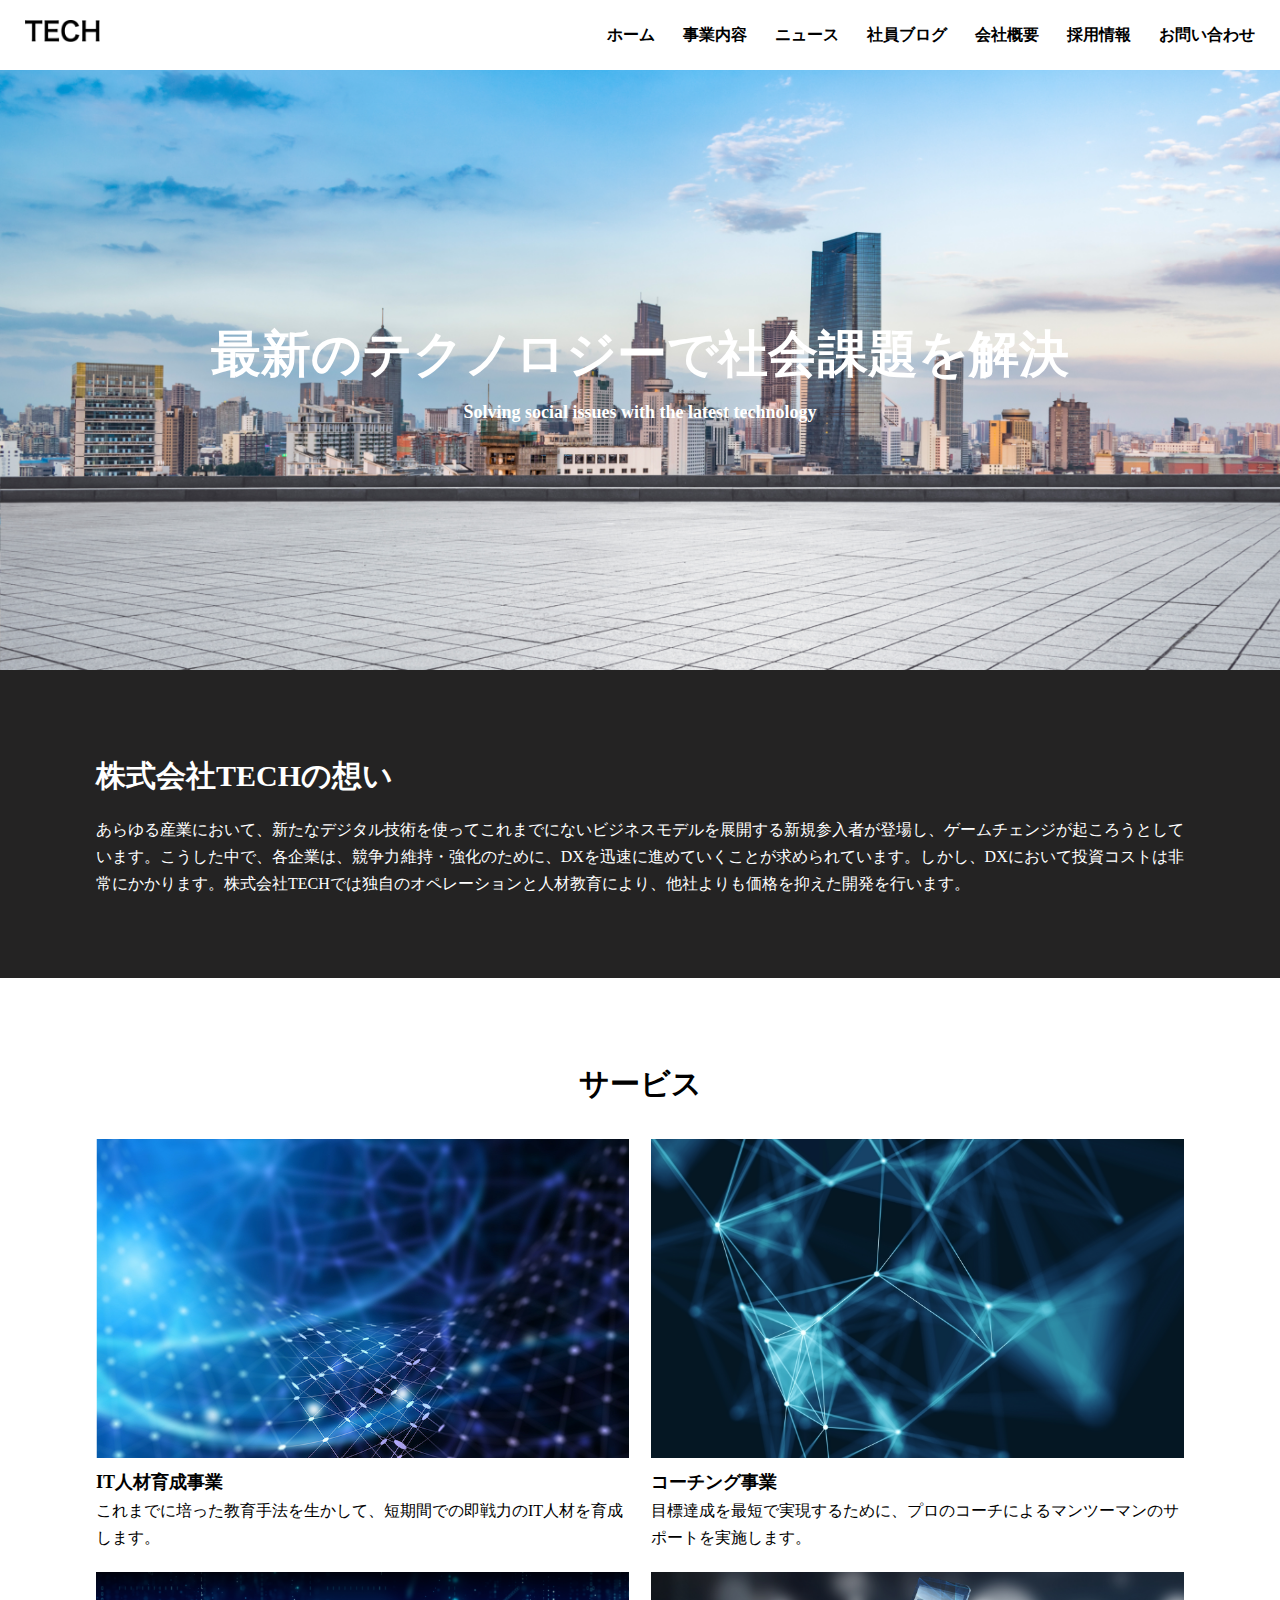
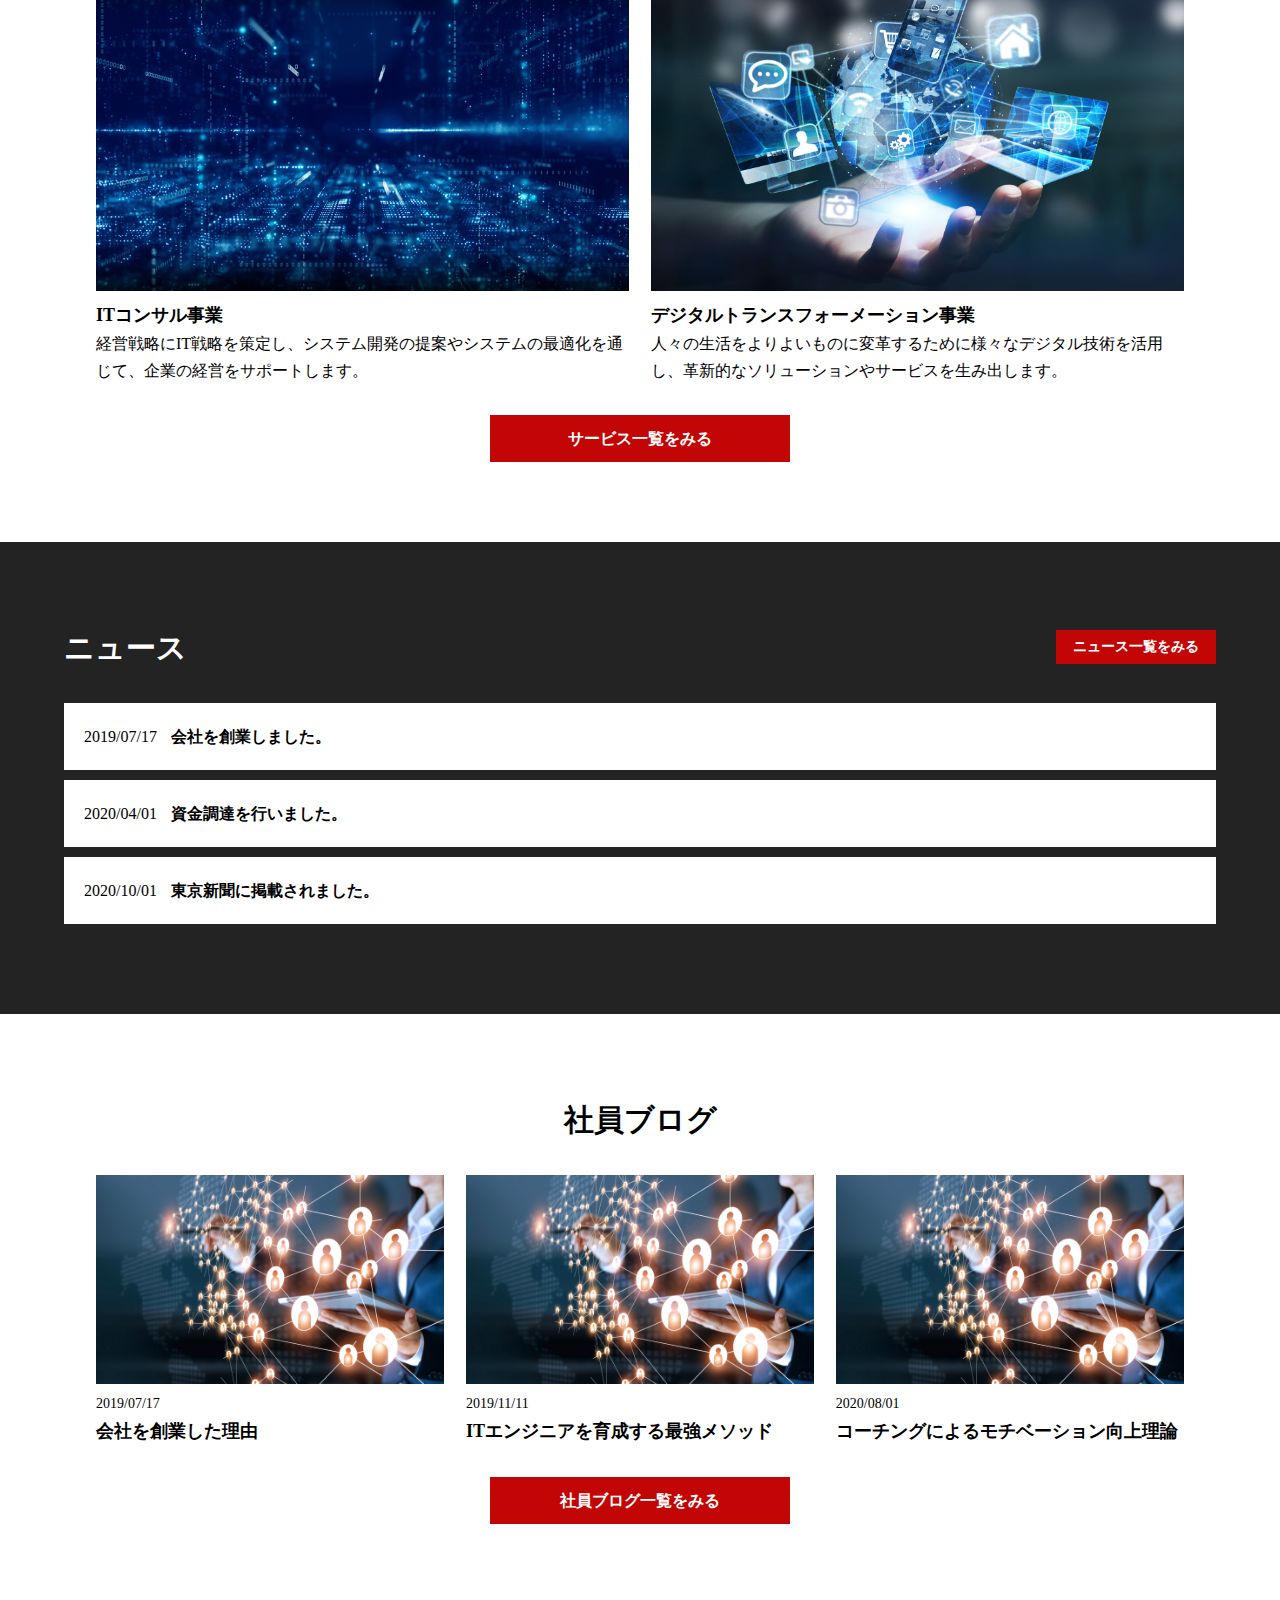
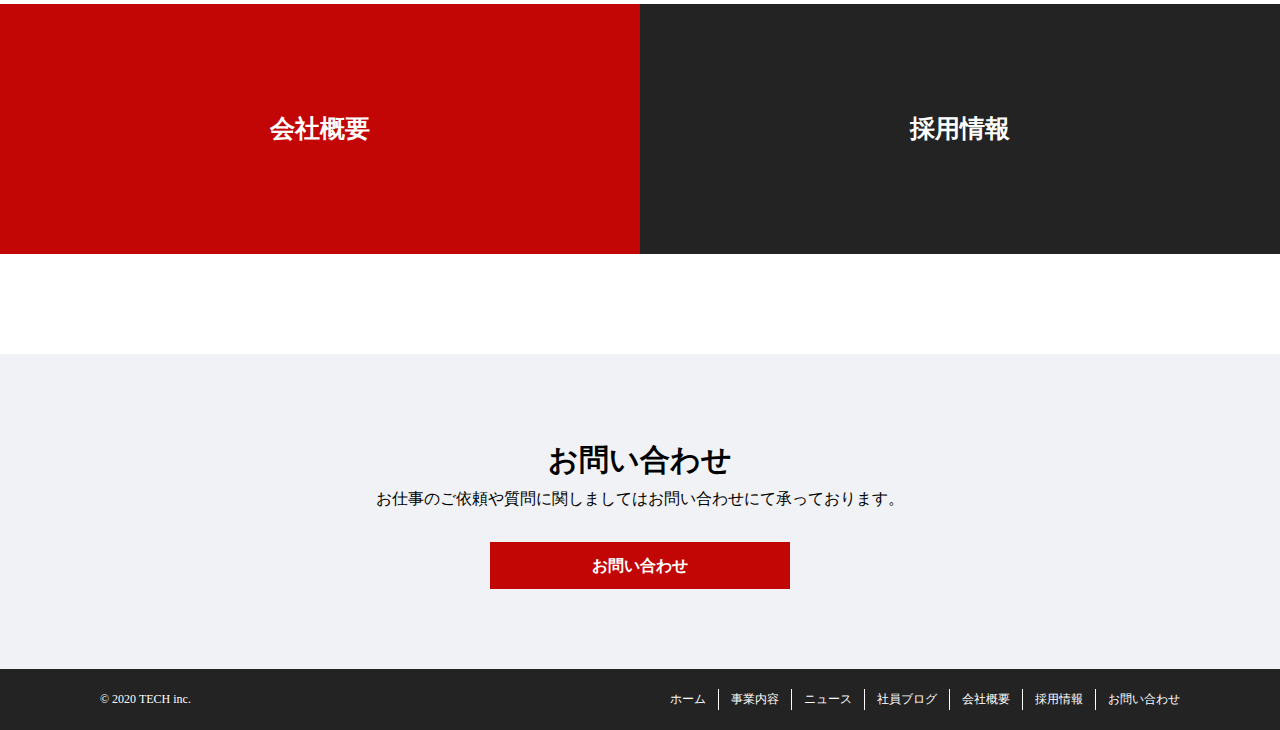
<file: 20211220hayashi/index.html>
<!DOCTYPE html>
<html lang="ja">
<head>
  <meta charset="UTF-8">
  <meta http-equiv="X-UA-Compatible" content="IE=edge">
  <meta name="viewport" content="width=device-width, initial-scale=1.0">
  <link rel="stylesheet" href="css/reset.css">
  <link rel="stylesheet" href="css/style.css">
  <title>株式会社TECH</title>
</head>
<body>
  <header class="header flex__item">
    <div class="header__logo">
      <a href="index.html"><img src="img/logo.png" alt="ロゴ"></a>
    </div>
    <nav class="header__nav">
      <ul class="header__nav-list flex__item">
        <li>
          <a href="index.html" class="header__nav-list-link">ホーム</a>
        </li>
        <li>
          <a href="service.html" class="header__nav-list-link">事業内容</a>
        </li>
        <li>
          <a href="news.html" class="header__nav-list-link">ニュース</a>
        </li>
        <li>
          <a href="blog.html" class="header__nav-list-link">社員ブログ</a>
        </li>
        <li>
          <a href="company.html" class="header__nav-list-link">会社概要</a>
        </li>
        <li>
          <a href="recruit.html" class="header__nav-list-link">採用情報</a>
        </li>
        <li>
          <a href="contact.html" class="header__nav-list-link">お問い合わせ</a>
        </li>
      </ul>
    </nav>
    <div class="responsive-menu">
      <div class="responsive-menu__nav" id="nav">
        <ul class="responsive-menu__nav-list">
          <li>
            <a href="index.html">ホーム</a>
          </li>
          <li>
            <a href="service.html">事業内容</a>
          </li>
          <li>
            <a href="news.html">ニュース</a>
          </li>
          <li>
            <a href="blog.html">社員ブログ</a>
          </li>
          <li>
            <a href="company.html">会社概要</a>
          </li>
          <li>
            <a href="recruit.html">採用情報</a>
          </li>
          <li>
            <a href="contact.html">お問い合わせ</a>
          </li>
        </ul>
      </div>
      <div class="menu" id="menu">
        <span class="menu__line--top"></span>
        <span class="menu__line--middle"></span>
        <span class="menu__line--bottom"></span>
      </div>
    </div>
  </header>
  <main>
    <div class="firstview">
      <div class="firstview__eyecatch flex__item">
        <h1 class="firstview__eyecatch-ttl">最新のテクノロジーで社会課題を解決</h1>
        <p class="firstview__eyecatch-subttl">Solving social issues with the latest technology</p>
      </div>
      <div class="firstview__wrap">
        <div class="firstview__content">
          <h2 class="common__ttl">株式会社TECHの想い</h2>
          <p class="firstview__content-txt">あらゆる産業において、新たなデジタル技術を使ってこれまでにないビジネスモデルを展開する新規参入者が登場し、ゲームチェンジが起ころうとしています。こうした中で、各企業は、競争力維持・強化のために、DXを迅速に進めていくことが求められています。しかし、DXにおいて投資コストは非常にかかります。株式会社TECHでは独自のオペレーションと人材教育により、他社よりも価格を抑えた開発を行います。</p>
        </div>
      </div>
    </div>
    <div class="service">
      <h2 class="common__ttl--center">サービス</h2>
      <div class="service__wrapper flex__item">
        <div class="service__content">
          <img src="img/service1.png" alt="">
          <h3 class="service__content-ttl">IT人材育成事業</h3>
          <p class="service__content-txt">これまでに培った教育手法を生かして、短期間での即戦力のIT人材を育成します。</p>
        </div>
        <div class="service__content">
          <img src="img/service2.png" alt="">
          <h3 class="service__content-ttl">コーチング事業</h3>
          <p class="service__content-txt">目標達成を最短で実現するために、プロのコーチによるマンツーマンのサポートを実施します。</p>
        </div>
        <div class="service__content">
          <img src="img/service3.png" alt="">
          <h3 class="service__content-ttl">ITコンサル事業</h3>
          <p class="service__content-txt">経営戦略にIT戦略を策定し、システム開発の提案やシステムの最適化を通じて、企業の経営をサポートします。</p>
        </div>
        <div class="service__content">
          <img src="img/service4.png" alt="">
          <h3 class="service__content-ttl">デジタルトランスフォーメーション事業</h3>
          <p class="service__content-txt">人々の生活をよりよいものに変革するために様々なデジタル技術を活用し、革新的なソリューションやサービスを生み出します。</p>
        </div>
      </div>
      <a href="service.html" class="link-btn">サービス一覧をみる</a>
    </div>
    <div class="news">
      <div class="container">
        <div class="news__ttl-link flex__item">
          <h2 class="common__ttl common__ttl--news">ニュース</h2>
          <a href="news.html" class="link-btn--news">ニュース一覧をみる</a>
        </div>
        <ul class="news__list">
          <li>
            <a class="news__list-link" href="#">
              <span class="news__list-date">2019/07/17</span>
              <span class="news__list-detail">会社を創業しました。</span>
            </a>
          </li>
          <li>
            <a class="news__list-link" href="#">
              <span class="news__list-date">2020/04/01</span>
              <span class="news__list-detail">資金調達を行いました。</span>
            </a>
          </li>
          <li>
            <a class="news__list-link" href="#">
              <span class="news__list-date">2020/10/01</span>
              <span class="news__list-detail">東京新聞に掲載されました。</span>
            </a>
          </li>
        </ul>
      </div>
    </div>
    <div class="blog">
        <h2 class="common__ttl--center">社員ブログ</h2>
        <div class="blog-wrap flex__item">
          <div class="blog-wrap__item">
            <a href=""><img src="img/blog.png" alt="ブログ" class="blog-wrap__item-eyecatch"></a>
            <div class="blog-wrap__item-content">
              <p class="blog-wrap__item-date">2019/07/17</p>
              <a href="#"><h3 class="blog-wrap__item-content-ttl">会社を創業した理由</h3></a>
            </div>
          </div>
          <div class="blog-wrap__item">
            <a href=""><img src="img/blog.png" alt="ブログ" class="blog-wrap__item-eyecatch"></a>
            <div class="blog-wrap__item-content">
              <p class="blog-wrap__item-date">2019/11/11</p>
              <a href="#">
                <h3 class="blog-wrap__item-content-ttl">ITエンジニアを育成する最強メソッド</h3>
              </a>
            </div>
          </div>
          <div class="blog-wrap__item">
            <a href=""><img src="img/blog.png" alt="ブログ" class="blog-wrap__item-eyecatch"></a>
            <div class="blog-wrap__item-content">
              <p class="blog-wrap__item-date">2020/08/01</p>
              <a href="#">
                <h3 class="blog-wrap__item-content-ttl">コーチングによるモチベーション向上理論</h3>
              </a>
            </div>
          </div>
        </div>
        <a href="blog.html" class="link-btn">社員ブログ一覧をみる</a>
    </div>
    <div class="company-recruit flex__item">
      <a class="company-recruit__item company__item-ttl" href="company.html">
        会社概要</a>
      <a class="company-recruit__item  recruit__item-ttl" href="recruit.html">採用情報</a>
    </div>
    <div class="contact">
      <h2 class="common__ttl--center">お問い合わせ</h2>
      <p class="contact__txt">お仕事のご依頼や質問に関しましてはお問い合わせにて承っております。</p>
      <a href="contact.html" class="link-btn">お問い合わせ</a>
    </div>
  </main>
  <footer class="footer flex__item">
    <small class="footer__company">&copy; 2020 TECH inc.</small>
    <ul class="footer__list flex__item">
      <li>
        <a href="index.html" class="footer__list-link">ホーム</a>
      </li>
      <li>
        <a href="service.html" class="footer__list-link">事業内容</a>
      </li>
      <li>
        <a href="news.html" class="footer__list-link">ニュース</a>
      </li>
      <li>
        <a href="blog.html" class="footer__list-link">社員ブログ</a>
      </li>
      <li>
        <a href="company.html" class="footer__list-link">会社概要</a>
      </li>
      <li>
        <a href="recruit.html" class="footer__list-link">採用情報</a>
      </li>
      <li>
        <a href="contact.html" class="footer__list-link">お問い合わせ</a>
      </li>
    </ul>
  </footer>

  <script src="js/main.js"></script>
</body>
</html>
</file>
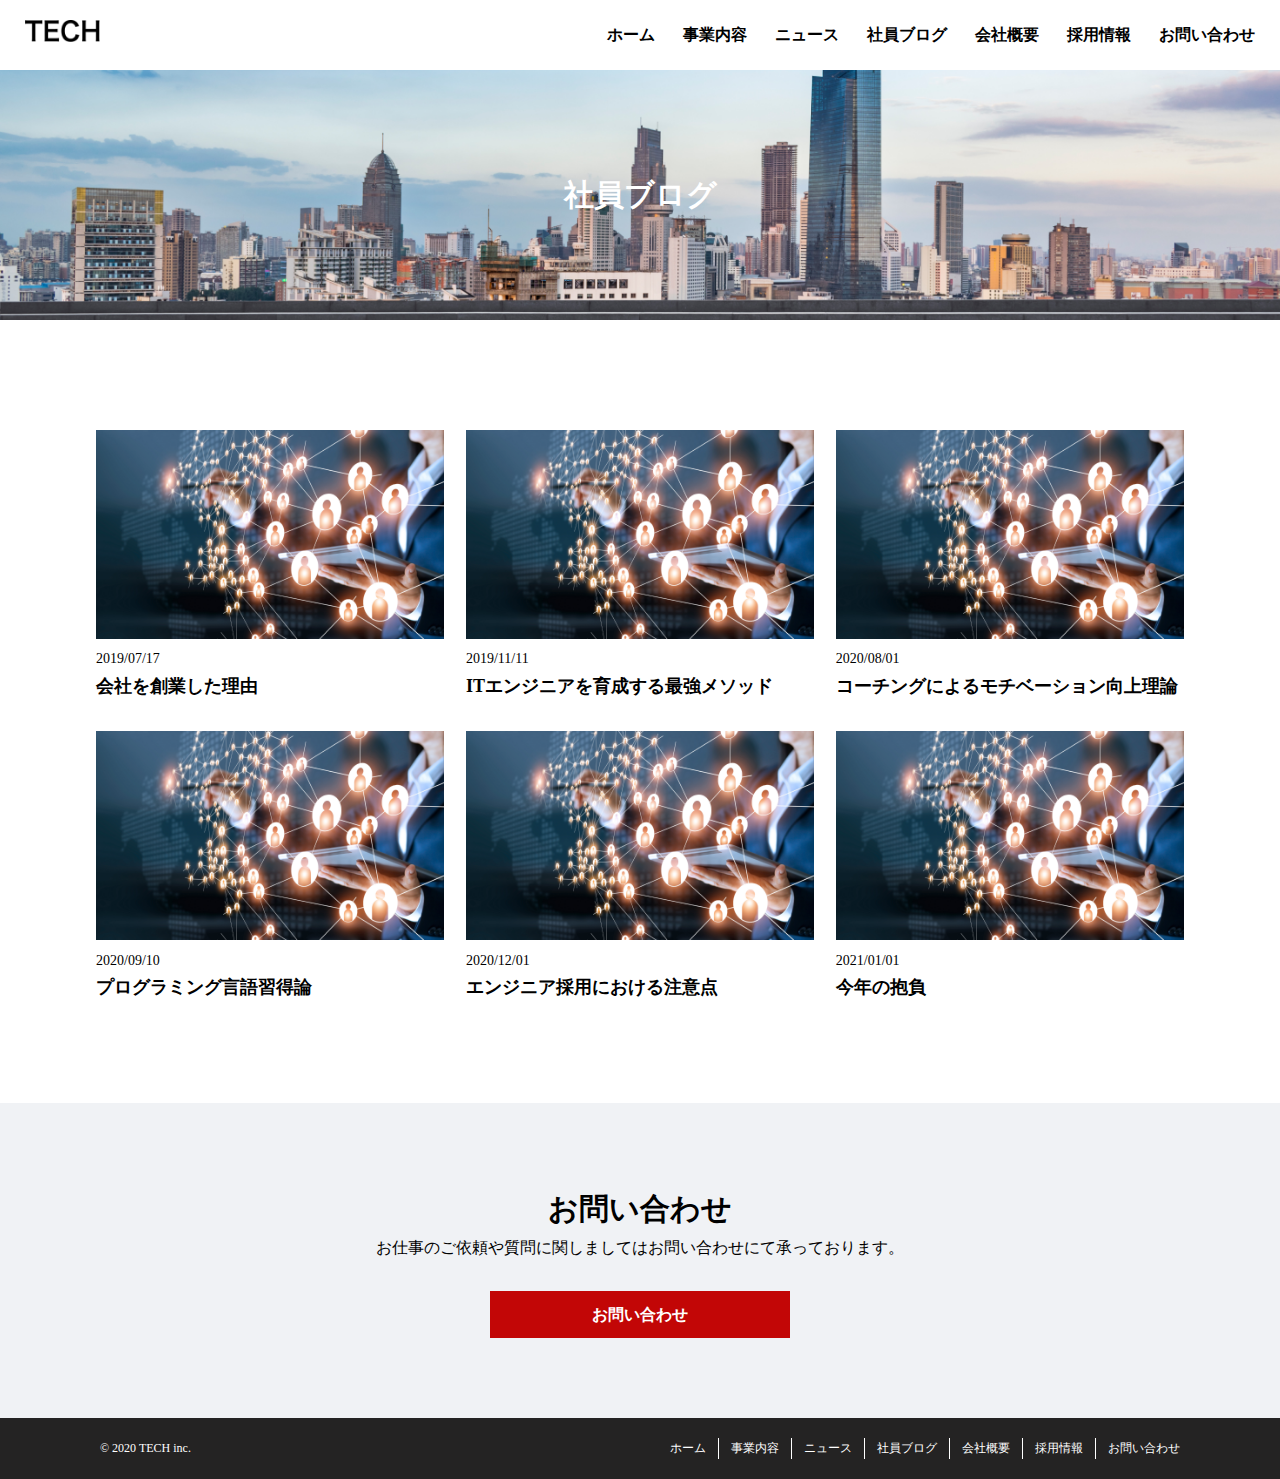
<file: 20211220hayashi/blog.html>
<!DOCTYPE html>
<html lang="ja">

<head>
  <meta charset="UTF-8">
  <meta http-equiv="X-UA-Compatible" content="IE=edge">
  <meta name="viewport" content="width=device-width, initial-scale=1.0">
  <link rel="stylesheet" href="css/reset.css">
  <link rel="stylesheet" href="css/blog.css">
  <title>株式会社TECH</title>
</head>

<body>
  <header class="header flex__item">
    <div class="header__logo">
      <a href="index.html"><img src="img/logo.png" alt="ロゴ"></a>
    </div>
    <nav class="header__nav">
      <ul class="header__nav-list flex__item">
        <li>
          <a href="index.html" class="header__nav-list-link">ホーム</a>
        </li>
        <li>
          <a href="service.html" class="header__nav-list-link">事業内容</a>
        </li>
        <li>
          <a href="news.html" class="header__nav-list-link">ニュース</a>
        </li>
        <li>
          <a href="blog.html" class="header__nav-list-link">社員ブログ</a>
        </li>
        <li>
          <a href="company.html" class="header__nav-list-link">会社概要</a>
        </li>
        <li>
          <a href="recruit.html" class="header__nav-list-link">採用情報</a>
        </li>
        <li>
          <a href="contact.html" class="header__nav-list-link">お問い合わせ</a>
        </li>
      </ul>
    </nav>
    <div class="responsive-menu">
      <div class="responsive-menu__nav" id="nav">
        <ul class="responsive-menu__nav-list">
          <li>
            <a href="index.html">ホーム</a>
          </li>
          <li>
            <a href="service.html">事業内容</a>
          </li>
          <li>
            <a href="news.html">ニュース</a>
          </li>
          <li>
            <a href="blog.html">社員ブログ</a>
          </li>
          <li>
            <a href="company.html">会社概要</a>
          </li>
          <li>
            <a href="recruit.html">採用情報</a>
          </li>
          <li>
            <a href="contact.html">お問い合わせ</a>
          </li>
        </ul>
      </div>
      <div class="menu" id="menu">
        <span class="menu__line--top"></span>
        <span class="menu__line--middle"></span>
        <span class="menu__line--bottom"></span>
      </div>
    </div>
  </header>
  <main>
    <div class="page-ttl">
      <h2>社員ブログ</h2>
    </div>
    <div class="blog-wrap flex__item">
      <div class="blog-wrap__item">
        <a href=""><img src="img/blog.png" alt="ブログ" class="blog-wrap__item-eyecatch"></a>
        <div class="blog-wrap__item-content">
          <p class="blog-wrap__item-date">2019/07/17</p>
          <a href="#">
            <h3 class="blog-wrap__item-content-ttl">会社を創業した理由</h3>
          </a>
        </div>
      </div>
      <div class="blog-wrap__item">
        <a href=""><img src="img/blog.png" alt="ブログ" class="blog-wrap__item-eyecatch"></a>
        <div class="blog-wrap__item-content">
          <p class="blog-wrap__item-date">2019/11/11</p>
          <a href="#">
            <h3 class="blog-wrap__item-content-ttl">ITエンジニアを育成する最強メソッド</h3>
          </a>
        </div>
      </div>
      <div class="blog-wrap__item">
        <a href=""><img src="img/blog.png" alt="ブログ" class="blog-wrap__item-eyecatch"></a>
        <div class="blog-wrap__item-content">
          <p class="blog-wrap__item-date">2020/08/01</p>
          <a href="#">
            <h3 class="blog-wrap__item-content-ttl">コーチングによるモチベーション向上理論</h3>
          </a>
        </div>
      </div>
      <div class="blog-wrap__item">
        <a href=""><img src="img/blog.png" alt="ブログ" class="blog-wrap__item-eyecatch"></a>
        <div class="blog-wrap__item-content">
          <p class="blog-wrap__item-date">2020/09/10</p>
          <a href="#">
            <h3 class="blog-wrap__item-content-ttl">プログラミング言語習得論</h3>
          </a>
        </div>
      </div>
      <div class="blog-wrap__item">
        <a href=""><img src="img/blog.png" alt="ブログ" class="blog-wrap__item-eyecatch"></a>
        <div class="blog-wrap__item-content">
          <p class="blog-wrap__item-date">2020/12/01</p>
          <a href="#">
            <h3 class="blog-wrap__item-content-ttl">エンジニア採用における注意点</h3>
          </a>
        </div>
      </div>
      <div class="blog-wrap__item">
        <a href=""><img src="img/blog.png" alt="ブログ" class="blog-wrap__item-eyecatch"></a>
        <div class="blog-wrap__item-content">
          <p class="blog-wrap__item-date">2021/01/01</p>
          <a href="#">
            <h3 class="blog-wrap__item-content-ttl">今年の抱負</h3>
          </a>
        </div>
      </div>
    </div>
    
    <div class="contact">
      <h2 class="common__ttl--center">お問い合わせ</h2>
      <p class="contact__txt">お仕事のご依頼や質問に関しましてはお問い合わせにて承っております。</p>
      <a href="contact.html" class="link-btn">お問い合わせ</a>
    </div>
  </main>

  <footer class="footer flex__item">
    <small class="footer__company">&copy; 2020 TECH inc.</small>
    <ul class="footer__list flex__item">
      <li>
        <a href="index.html" class="footer__list-link">ホーム</a>
      </li>
      <li>
        <a href="service.html" class="footer__list-link">事業内容</a>
      </li>
      <li>
        <a href="news.html" class="footer__list-link">ニュース</a>
      </li>
      <li>
        <a href="blog.html" class="footer__list-link">社員ブログ</a>
      </li>
      <li>
        <a href="company.html" class="footer__list-link">会社概要</a>
      </li>
      <li>
        <a href="recruit.html" class="footer__list-link">採用情報</a>
      </li>
      <li>
        <a href="contact.html" class="footer__list-link">お問い合わせ</a>
      </li>
    </ul>
  </footer>
  <script src="js/main.js"></script>
</body>

</html>
</file>
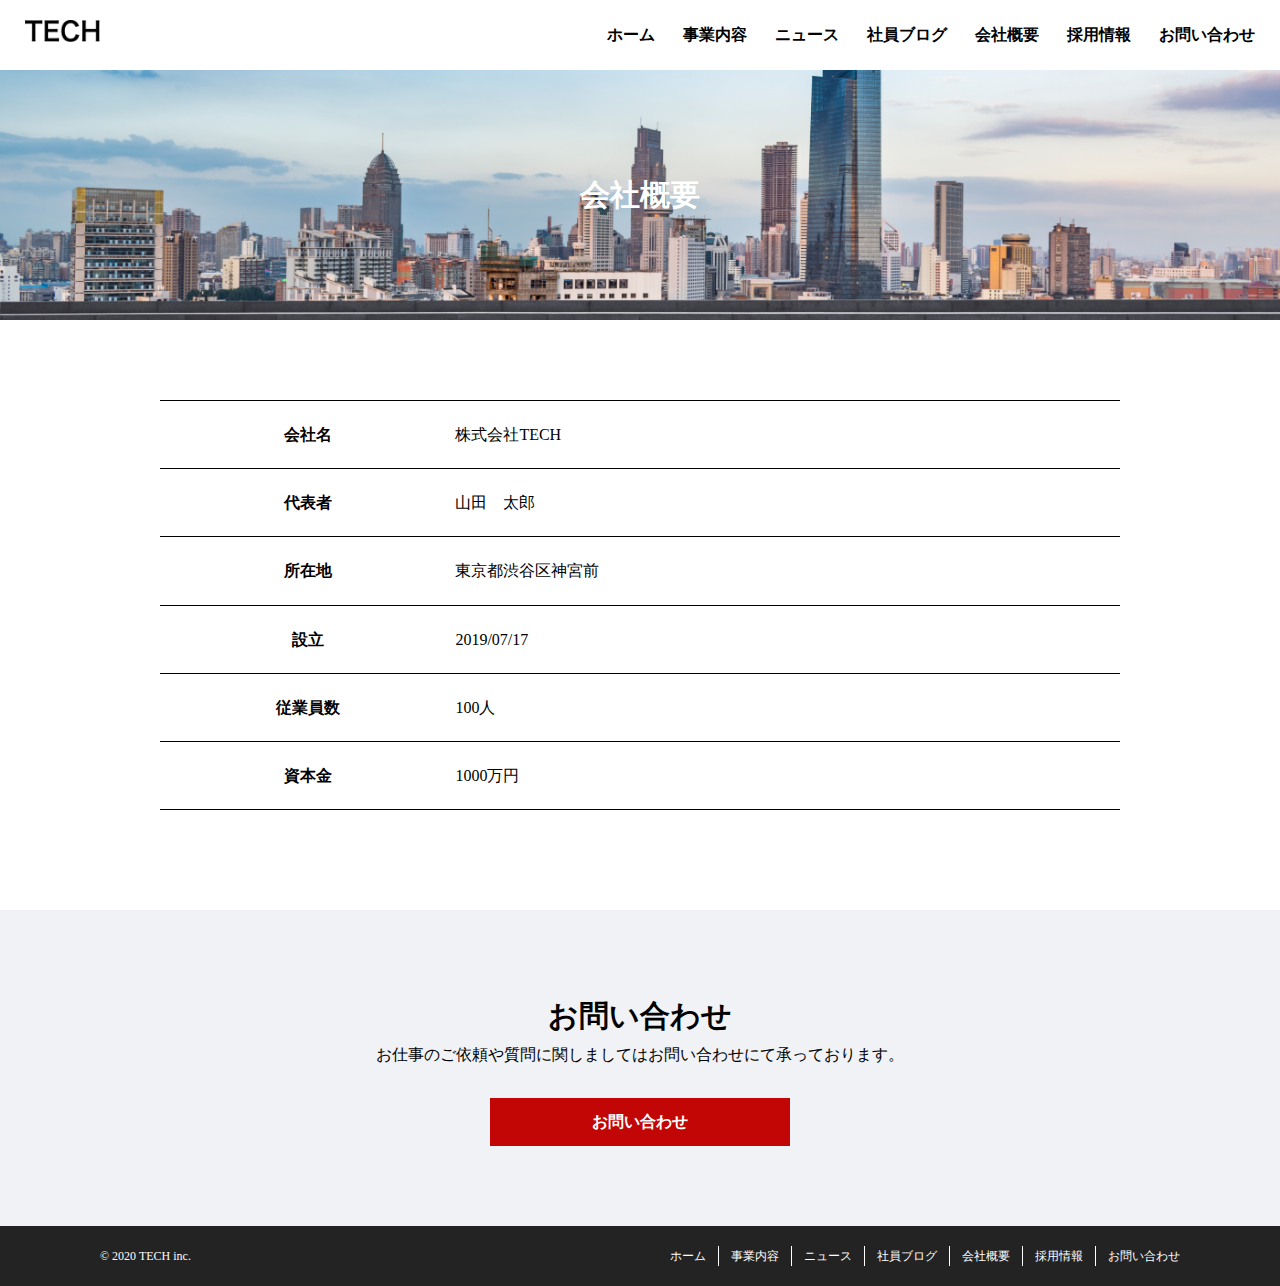
<file: 20211220hayashi/company.html>
<!DOCTYPE html>
<html lang="ja">

<head>
  <meta charset="UTF-8">
  <meta http-equiv="X-UA-Compatible" content="IE=edge">
  <meta name="viewport" content="width=device-width, initial-scale=1.0">
  <link rel="stylesheet" href="css/reset.css">
  <link rel="stylesheet" href="css/company.css">
  <title>株式会社TECH</title>
</head>

<body>
  <header class="header flex__item">
    <div class="header__logo">
      <a href="index.html"><img src="img/logo.png" alt="ロゴ"></a>
    </div>
    <nav class="header__nav">
      <ul class="header__nav-list flex__item">
        <li>
          <a href="index.html" class="header__nav-list-link">ホーム</a>
        </li>
        <li>
          <a href="service.html" class="header__nav-list-link">事業内容</a>
        </li>
        <li>
          <a href="news.html" class="header__nav-list-link">ニュース</a>
        </li>
        <li>
          <a href="blog.html" class="header__nav-list-link">社員ブログ</a>
        </li>
        <li>
          <a href="company.html" class="header__nav-list-link">会社概要</a>
        </li>
        <li>
          <a href="recruit.html" class="header__nav-list-link">採用情報</a>
        </li>
        <li>
          <a href="contact.html" class="header__nav-list-link">お問い合わせ</a>
        </li>
      </ul>
    </nav>
    <div class="responsive-menu">
      <div class="responsive-menu__nav" id="nav">
        <ul class="responsive-menu__nav-list">
          <li>
            <a href="index.html">ホーム</a>
          </li>
          <li>
            <a href="service.html">事業内容</a>
          </li>
          <li>
            <a href="news.html">ニュース</a>
          </li>
          <li>
            <a href="blog.html">社員ブログ</a>
          </li>
          <li>
            <a href="company.html">会社概要</a>
          </li>
          <li>
            <a href="recruit.html">採用情報</a>
          </li>
          <li>
            <a href="contact.html">お問い合わせ</a>
          </li>
        </ul>
      </div>
      <div class="menu" id="menu">
        <span class="menu__line--top"></span>
        <span class="menu__line--middle"></span>
        <span class="menu__line--bottom"></span>
      </div>
    </div>
  </header>
  <main>
    <div class="page-ttl">
      <h2>会社概要</h2>
    </div>
      <div class="company">
        <table class="company-table">
          <tr>
            <th class="company-table__th">会社名</th>
            <td class="company-table__td">株式会社TECH</td>
          </tr>
          <tr>
            <th class="company-table__th">代表者</th>
            <td class="company-table__td">山田　太郎</td>
          </tr>
          <tr>
            <th class="company-table__th">所在地</th>
            <td class="company-table__td">東京都渋谷区神宮前</td>
          </tr>
          <tr>
            <th class="company-table__th">設立</th>
            <td class="company-table__td">2019/07/17</td>
          </tr>
          <tr>
            <th class="company-table__th">従業員数</th>
            <td class="company-table__td">100人</td>
          </tr>
          <tr>
            <th class="company-table__th">資本金</th>
            <td class="company-table__td">1000万円</td>
          </tr>
        </table>
      </div>
    <div class="contact">
      <h2 class="common__ttl--center">お問い合わせ</h2>
      <p class="contact__txt">お仕事のご依頼や質問に関しましてはお問い合わせにて承っております。</p>
      <a href="contact.html" class="link-btn">お問い合わせ</a>
    </div>
  </main>

  <footer class="footer flex__item">
    <small class="footer__company">&copy; 2020 TECH inc.</small>
    <ul class="footer__list flex__item">
      <li>
        <a href="index.html" class="footer__list-link">ホーム</a>
      </li>
      <li>
        <a href="service.html" class="footer__list-link">事業内容</a>
      </li>
      <li>
        <a href="news.html" class="footer__list-link">ニュース</a>
      </li>
      <li>
        <a href="blog.html" class="footer__list-link">社員ブログ</a>
      </li>
      <li>
        <a href="company.html" class="footer__list-link">会社概要</a>
      </li>
      <li>
        <a href="recruit.html" class="footer__list-link">採用情報</a>
      </li>
      <li>
        <a href="contact.html" class="footer__list-link">お問い合わせ</a>
      </li>
    </ul>
  </footer>
  <script src="js/main.js"></script>
</body>

</html>
</file>
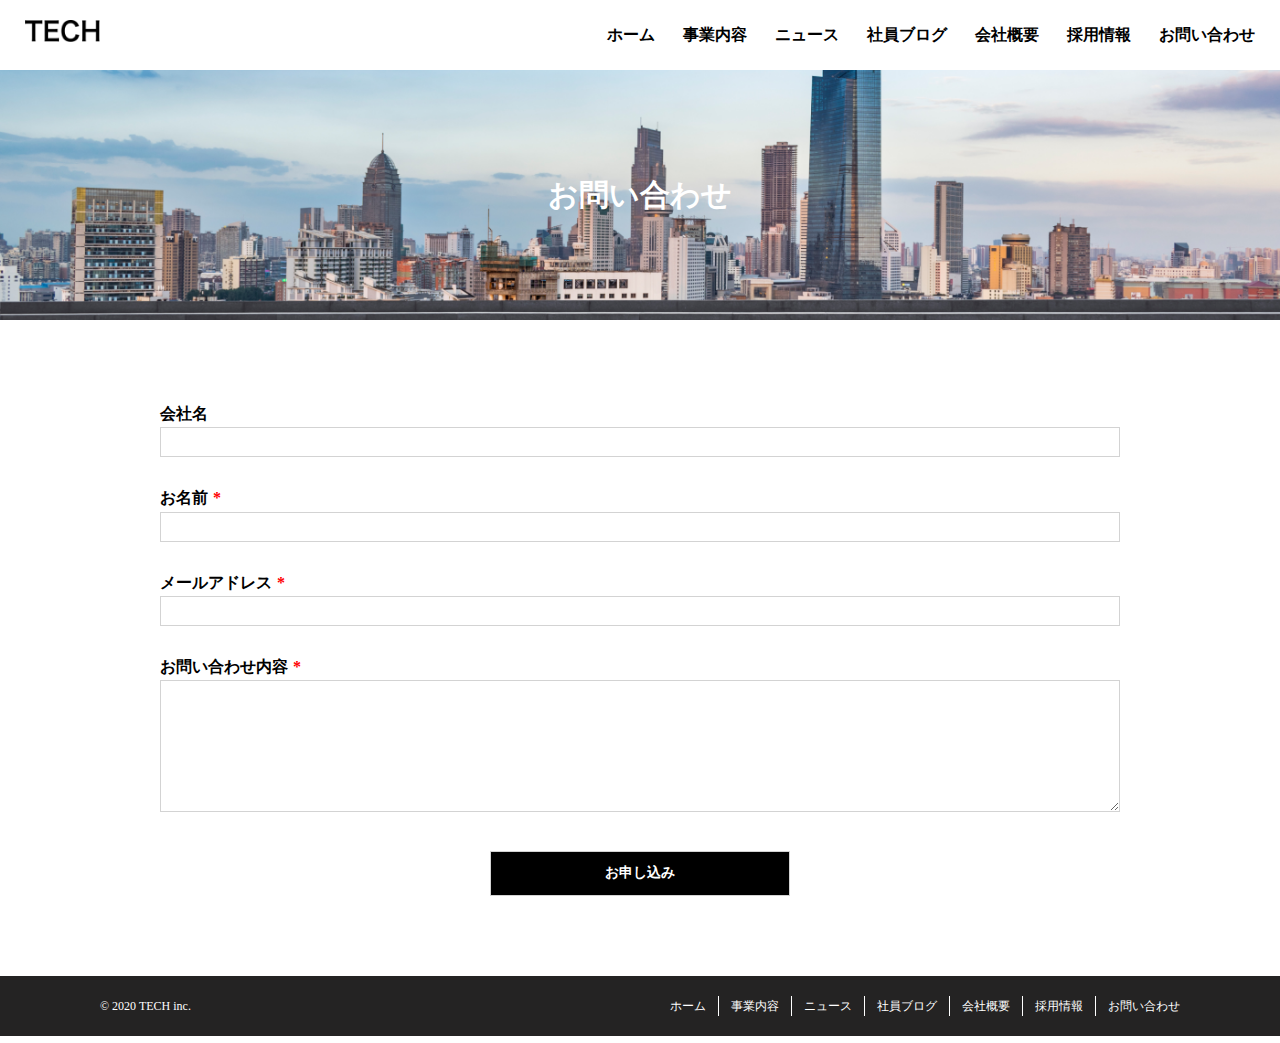
<file: 20211220hayashi/contact.html>
<!DOCTYPE html>
<html lang="ja">

<head>
  <meta charset="UTF-8">
  <meta http-equiv="X-UA-Compatible" content="IE=edge">
  <meta name="viewport" content="width=device-width, initial-scale=1.0">
  <link rel="stylesheet" href="css/reset.css">
  <link rel="stylesheet" href="css/contact.css">
  <title>株式会社TECH</title>
</head>

<body>
  <header class="header flex__item">
    <div class="header__logo">
      <a href="index.html"><img src="img/logo.png" alt="ロゴ"></a>
    </div>
    <nav class="header__nav">
      <ul class="header__nav-list flex__item">
        <li>
          <a href="index.html" class="header__nav-list-link">ホーム</a>
        </li>
        <li>
          <a href="service.html" class="header__nav-list-link">事業内容</a>
        </li>
        <li>
          <a href="news.html" class="header__nav-list-link">ニュース</a>
        </li>
        <li>
          <a href="blog.html" class="header__nav-list-link">社員ブログ</a>
        </li>
        <li>
          <a href="company.html" class="header__nav-list-link">会社概要</a>
        </li>
        <li>
          <a href="recruit.html" class="header__nav-list-link">採用情報</a>
        </li>
        <li>
          <a href="contact.html" class="header__nav-list-link">お問い合わせ</a>
        </li>
      </ul>
    </nav>
    <div class="responsive-menu">
      <div class="responsive-menu__nav" id="nav">
        <ul class="responsive-menu__nav-list">
          <li>
            <a href="index.html">ホーム</a>
          </li>
          <li>
            <a href="service.html">事業内容</a>
          </li>
          <li>
            <a href="news.html">ニュース</a>
          </li>
          <li>
            <a href="blog.html">社員ブログ</a>
          </li>
          <li>
            <a href="company.html">会社概要</a>
          </li>
          <li>
            <a href="recruit.html">採用情報</a>
          </li>
          <li>
            <a href="contact.html">お問い合わせ</a>
          </li>
        </ul>
      </div>
      <div class="menu" id="menu">
        <span class="menu__line--top"></span>
        <span class="menu__line--middle"></span>
        <span class="menu__line--bottom"></span>
      </div>
    </div>
  </header>
  <main>
    <div class="page-ttl">
      <h2>お問い合わせ</h2>
    </div>

    <div class="contact">
      <form action="#" method="post">
        <label for="company">会社名</label><br>
        <input type="text" name="company" id="company"><br>
        <label for="name">お名前<span>*</span></label><br>
        <input type="text" name="name" id="name"><br>
        <label for="email">メールアドレス<span>*</span></label><br>
        <input type="email" name="email" id="email"><br>
        <label for="textarea">お問い合わせ内容<span>*</span></label><br>
        <textarea name="textarea" rows="7"></textarea><br>
        <input type="submit" value="お申し込み" class="submit__btn">
      </form>
    </div>
  </main>

  <footer class="footer flex__item">
    <small class="footer__company">&copy; 2020 TECH inc.</small>
    <ul class="footer__list flex__item">
      <li>
        <a href="index.html" class="footer__list-link">ホーム</a>
      </li>
      <li>
        <a href="service.html" class="footer__list-link">事業内容</a>
      </li>
      <li>
        <a href="news.html" class="footer__list-link">ニュース</a>
      </li>
      <li>
        <a href="blog.html" class="footer__list-link">社員ブログ</a>
      </li>
      <li>
        <a href="company.html" class="footer__list-link">会社概要</a>
      </li>
      <li>
        <a href="recruit.html" class="footer__list-link">採用情報</a>
      </li>
      <li>
        <a href="contact.html" class="footer__list-link">お問い合わせ</a>
      </li>
    </ul>
  </footer>
  <script src="js/main.js"></script>
</body>

</html>
</file>
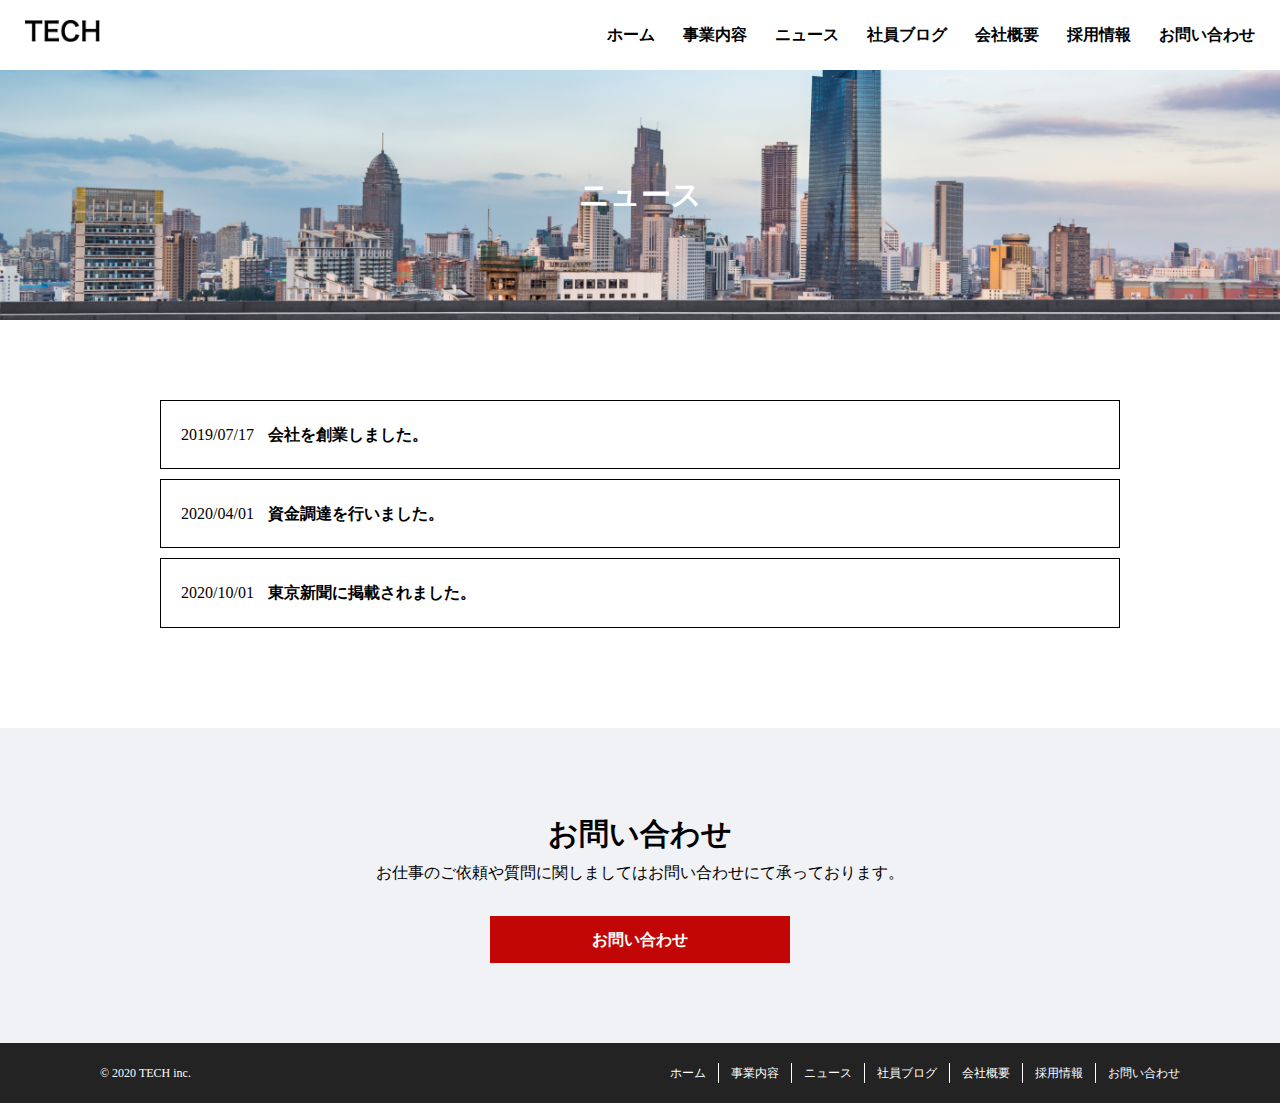
<file: 20211220hayashi/news.html>
<!DOCTYPE html>
<html lang="ja">

<head>
  <meta charset="UTF-8">
  <meta http-equiv="X-UA-Compatible" content="IE=edge">
  <meta name="viewport" content="width=device-width, initial-scale=1.0">
  <link rel="stylesheet" href="css/reset.css">
  <link rel="stylesheet" href="css/news.css">
  <title>株式会社TECH</title>
</head>

<body>
  <header class="header flex__item">
    <div class="header__logo">
      <a href="index.html"><img src="img/logo.png" alt="ロゴ"></a>
    </div>
    <nav class="header__nav">
      <ul class="header__nav-list flex__item">
        <li>
          <a href="index.html" class="header__nav-list-link">ホーム</a>
        </li>
        <li>
          <a href="service.html" class="header__nav-list-link">事業内容</a>
        </li>
        <li>
          <a href="news.html" class="header__nav-list-link">ニュース</a>
        </li>
        <li>
          <a href="blog.html" class="header__nav-list-link">社員ブログ</a>
        </li>
        <li>
          <a href="company.html" class="header__nav-list-link">会社概要</a>
        </li>
        <li>
          <a href="recruit.html" class="header__nav-list-link">採用情報</a>
        </li>
        <li>
          <a href="contact.html" class="header__nav-list-link">お問い合わせ</a>
        </li>
      </ul>
    </nav>
    <div class="responsive-menu">
      <div class="responsive-menu__nav" id="nav">
        <ul class="responsive-menu__nav-list">
          <li>
            <a href="index.html">ホーム</a>
          </li>
          <li>
            <a href="service.html">事業内容</a>
          </li>
          <li>
            <a href="news.html">ニュース</a>
          </li>
          <li>
            <a href="blog.html">社員ブログ</a>
          </li>
          <li>
            <a href="company.html">会社概要</a>
          </li>
          <li>
            <a href="recruit.html">採用情報</a>
          </li>
          <li>
            <a href="contact.html">お問い合わせ</a>
          </li>
        </ul>
      </div>
      <div class="menu" id="menu">
        <span class="menu__line--top"></span>
        <span class="menu__line--middle"></span>
        <span class="menu__line--bottom"></span>
      </div>
    </div>
  </header>
  <main>
    <div class="page-ttl">
      <h2>ニュース</h2>
    </div>
    <ul class="news__list">
      <li>
        <a class="news__list-link" href="#">
          <span class="news__list-date">2019/07/17</span>
          <span class="news__list-detail">会社を創業しました。</span>
        </a>
      </li>
      <li>
        <a class="news__list-link" href="#">
          <span class="news__list-date">2020/04/01</span>
          <span class="news__list-detail">資金調達を行いました。</span>
        </a>
      </li>
      <li>
        <a class="news__list-link" href="#">
          <span class="news__list-date">2020/10/01</span>
          <span class="news__list-detail">東京新聞に掲載されました。</span>
        </a>
      </li>
    </ul>
    <div class="contact">
      <h2 class="common__ttl--center">お問い合わせ</h2>
      <p class="contact__txt">お仕事のご依頼や質問に関しましてはお問い合わせにて承っております。</p>
      <a href="contact.html" class="link-btn">お問い合わせ</a>
    </div>
  </main>

  <footer class="footer flex__item">
    <small class="footer__company">&copy; 2020 TECH inc.</small>
    <ul class="footer__list flex__item">
      <li>
        <a href="index.html" class="footer__list-link">ホーム</a>
      </li>
      <li>
        <a href="service.html" class="footer__list-link">事業内容</a>
      </li>
      <li>
        <a href="news.html" class="footer__list-link">ニュース</a>
      </li>
      <li>
        <a href="blog.html" class="footer__list-link">社員ブログ</a>
      </li>
      <li>
        <a href="company.html" class="footer__list-link">会社概要</a>
      </li>
      <li>
        <a href="recruit.html" class="footer__list-link">採用情報</a>
      </li>
      <li>
        <a href="contact.html" class="footer__list-link">お問い合わせ</a>
      </li>
    </ul>
  </footer>
  <script src="js/main.js"></script>
</body>

</html>
</file>
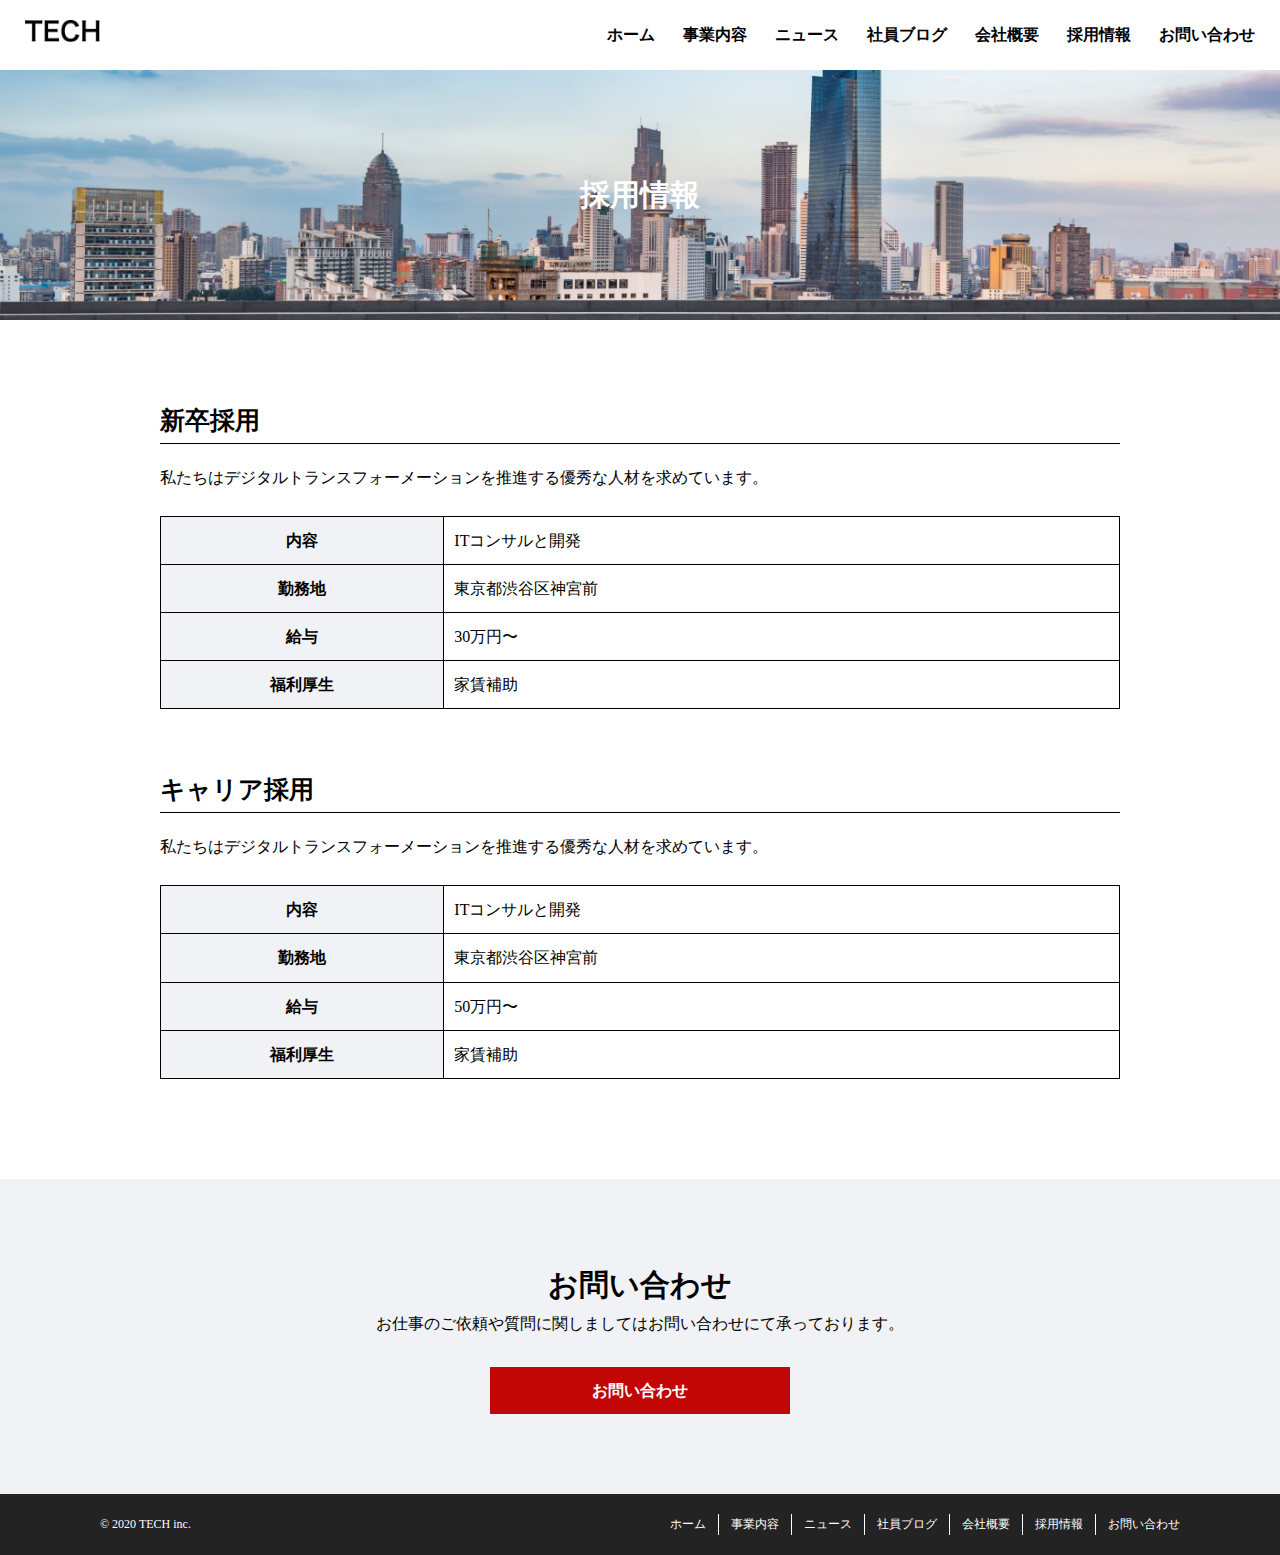
<file: 20211220hayashi/recruit.html>
<!DOCTYPE html>
<html lang="ja">

<head>
  <meta charset="UTF-8">
  <meta http-equiv="X-UA-Compatible" content="IE=edge">
  <meta name="viewport" content="width=device-width, initial-scale=1.0">
  <link rel="stylesheet" href="css/reset.css">
  <link rel="stylesheet" href="css/recruit.css">
  <title>株式会社TECH</title>
</head>

<body>
  <header class="header flex__item">
    <div class="header__logo">
      <a href="index.html"><img src="img/logo.png" alt="ロゴ"></a>
    </div>
    <nav class="header__nav">
      <ul class="header__nav-list flex__item">
        <li>
          <a href="index.html" class="header__nav-list-link">ホーム</a>
        </li>
        <li>
          <a href="service.html" class="header__nav-list-link">事業内容</a>
        </li>
        <li>
          <a href="news.html" class="header__nav-list-link">ニュース</a>
        </li>
        <li>
          <a href="blog.html" class="header__nav-list-link">社員ブログ</a>
        </li>
        <li>
          <a href="company.html" class="header__nav-list-link">会社概要</a>
        </li>
        <li>
          <a href="recruit.html" class="header__nav-list-link">採用情報</a>
        </li>
        <li>
          <a href="contact.html" class="header__nav-list-link">お問い合わせ</a>
        </li>
      </ul>
    </nav>
    <div class="responsive-menu">
      <div class="responsive-menu__nav" id="nav">
        <ul class="responsive-menu__nav-list">
          <li>
            <a href="index.html">ホーム</a>
          </li>
          <li>
            <a href="service.html">事業内容</a>
          </li>
          <li>
            <a href="news.html">ニュース</a>
          </li>
          <li>
            <a href="blog.html">社員ブログ</a>
          </li>
          <li>
            <a href="company.html">会社概要</a>
          </li>
          <li>
            <a href="recruit.html">採用情報</a>
          </li>
          <li>
            <a href="contact.html">お問い合わせ</a>
          </li>
        </ul>
      </div>
      <div class="menu" id="menu">
        <span class="menu__line--top"></span>
        <span class="menu__line--middle"></span>
        <span class="menu__line--bottom"></span>
      </div>
    </div>
  </header>
  <main>
    <div class="page-ttl">
      <h2>採用情報</h2>
    </div>
    <div class="recruit">
      <h3 class="recruit__ttl">新卒採用</h3>
      <p class="recruit__txt">私たちはデジタルトランスフォーメーションを推進する優秀な人材を求めています。</p>

      <table class="recruit-table">
        <tr>
          <th class="recruit-table__th">内容</th>
          <td class="recruit-table__td">ITコンサルと開発</td>
        </tr>
        <tr>
          <th class="recruit-table__th">勤務地</th>
          <td class="recruit-table__td">東京都渋谷区神宮前</td>
        </tr>
        <tr>
          <th class="recruit-table__th">給与</th>
          <td class="recruit-table__td">30万円〜</td>
        </tr>
        <tr>
          <th class="recruit-table__th">福利厚生</th>
          <td class="recruit-table__td">家賃補助</td>
        </tr>
      </table>
      <h3 class="recruit__ttl">キャリア採用</h3>
      <p class="recruit__txt">私たちはデジタルトランスフォーメーションを推進する優秀な人材を求めています。</p>
      <table class="recruit-table">
        <tr>
          <th class="recruit-table__th">内容</th>
          <td class="recruit-table__td">ITコンサルと開発</td>
        </tr>
        <tr>
          <th class="recruit-table__th">勤務地</th>
          <td class="recruit-table__td">東京都渋谷区神宮前</td>
        </tr>
        <tr>
          <th class="recruit-table__th">給与</th>
          <td class="recruit-table__td">50万円〜</td>
        </tr>
        <tr>
          <th class="recruit-table__th">福利厚生</th>
          <td class="recruit-table__td">家賃補助</td>
        </tr>
      </table>
    </div>
    <div class="contact">
      <h2 class="common__ttl--center">お問い合わせ</h2>
      <p class="contact__txt">お仕事のご依頼や質問に関しましてはお問い合わせにて承っております。</p>
      <a href="contact.html" class="link-btn">お問い合わせ</a>
    </div>
  </main>

  <footer class="footer flex__item">
    <small class="footer__company">&copy; 2020 TECH inc.</small>
    <ul class="footer__list flex__item">
      <li>
        <a href="index.html" class="footer__list-link">ホーム</a>
      </li>
      <li>
        <a href="service.html" class="footer__list-link">事業内容</a>
      </li>
      <li>
        <a href="news.html" class="footer__list-link">ニュース</a>
      </li>
      <li>
        <a href="blog.html" class="footer__list-link">社員ブログ</a>
      </li>
      <li>
        <a href="company.html" class="footer__list-link">会社概要</a>
      </li>
      <li>
        <a href="recruit.html" class="footer__list-link">採用情報</a>
      </li>
      <li>
        <a href="contact.html" class="footer__list-link">お問い合わせ</a>
      </li>
    </ul>
  </footer>
  <script src="js/main.js"></script>
</body>

</html>
</file>
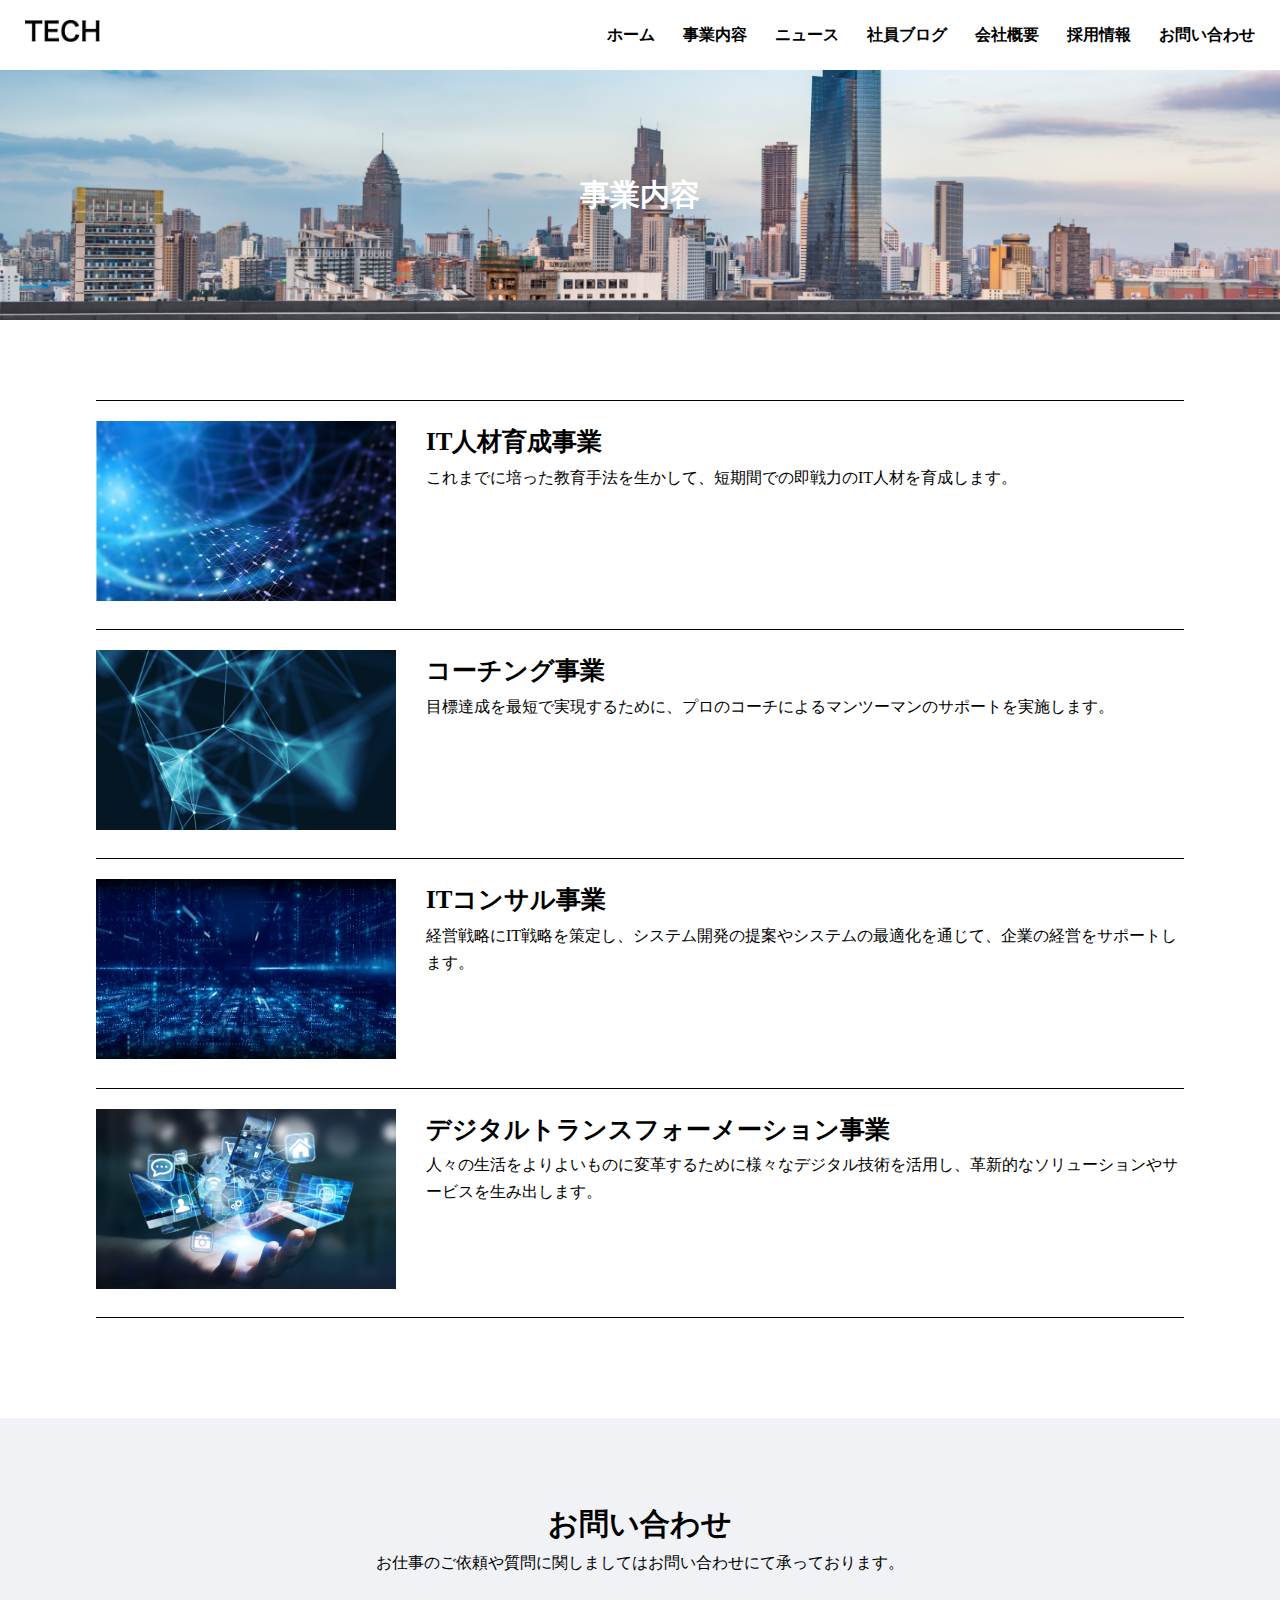
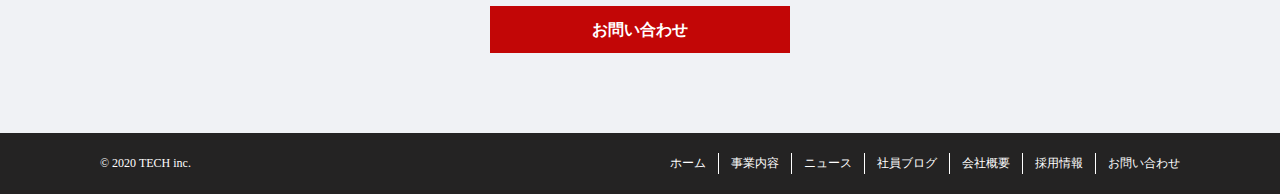
<file: 20211220hayashi/service.html>
<!DOCTYPE html>
<html lang="ja">
<head>
  <meta charset="UTF-8">
  <meta http-equiv="X-UA-Compatible" content="IE=edge">
  <meta name="viewport" content="width=device-width, initial-scale=1.0">
  <link rel="stylesheet" href="css/reset.css">
  <link rel="stylesheet" href="css/service.css">
  <title>株式会社TECH</title>
</head>
<body>
  <header class="header flex__item">
    <div class="header__logo">
      <a href="index.html"><img src="img/logo.png" alt="ロゴ"></a>
    </div>
    <nav class="header__nav">
      <ul class="header__nav-list flex__item">
        <li>
          <a href="index.html" class="header__nav-list-link">ホーム</a>
        </li>
        <li>
          <a href="service.html" class="header__nav-list-link">事業内容</a>
        </li>
        <li>
          <a href="news.html" class="header__nav-list-link">ニュース</a>
        </li>
        <li>
          <a href="blog.html" class="header__nav-list-link">社員ブログ</a>
        </li>
        <li>
          <a href="company.html" class="header__nav-list-link">会社概要</a>
        </li>
        <li>
          <a href="recruit.html" class="header__nav-list-link">採用情報</a>
        </li>
        <li>
          <a href="contact.html" class="header__nav-list-link">お問い合わせ</a>
        </li>
      </ul>
    </nav>
    <div class="responsive-menu">
      <div class="responsive-menu__nav" id="nav">
        <ul class="responsive-menu__nav-list">
          <li>
            <a href="index.html">ホーム</a>
          </li>
          <li>
            <a href="service.html">事業内容</a>
          </li>
          <li>
            <a href="news.html">ニュース</a>
          </li>
          <li>
            <a href="blog.html">社員ブログ</a>
          </li>
          <li>
            <a href="company.html">会社概要</a>
          </li>
          <li>
            <a href="recruit.html">採用情報</a>
          </li>
          <li>
            <a href="contact.html">お問い合わせ</a>
          </li>
        </ul>
      </div>
      <div class="menu" id="menu">
        <span class="menu__line--top"></span>
        <span class="menu__line--middle"></span>
        <span class="menu__line--bottom"></span>
      </div>
    </div>
  </header>
  <main>
    <div class="page-ttl">
      <h2>事業内容</h2>
    </div>

    <div class="service__wrapper">
      <div class="service__content flex__item">
        <div class="service__content-img"><img src="img/service1.png" alt=""></div>
        <div class="service__content-txt">
          <h3 class="service__content-ttl">IT人材育成事業</h3>
          <p>これまでに培った教育手法を生かして、短期間での即戦力のIT人材を育成します。</p>
        </div>
      </div>
      <div class="service__content flex__item">
        <div class="service__content-img"><img src="img/service2.png" alt=""></div>
        <div class="service__content-txt">
          <h3 class="service__content-ttl">コーチング事業</h3>
          <p>目標達成を最短で実現するために、プロのコーチによるマンツーマンのサポートを実施します。</p>
        </div>
      </div>
      <div class="service__content flex__item">
        <div class="service__content-img"><img src="img/service3.png" alt=""></div>
        <div class="service__content-txt">
          <h3 class="service__content-ttl">ITコンサル事業</h3>
          <p>経営戦略にIT戦略を策定し、システム開発の提案やシステムの最適化を通じて、企業の経営をサポートします。</p>
        </div>
      </div>
      <div class="service__content flex__item">
        <div class="service__content-img"><img src="img/service4.png" alt=""></div>
        <div class="service__content-txt">
          <h3 class="service__content-ttl">デジタルトランスフォーメーション事業</h3>
          <p>人々の生活をよりよいものに変革するために様々なデジタル技術を活用し、革新的なソリューションやサービスを生み出します。</p>
        </div>
      </div>
    </div>
    <div class="contact">
      <h2 class="common__ttl--center">お問い合わせ</h2>
      <p class="contact__txt">お仕事のご依頼や質問に関しましてはお問い合わせにて承っております。</p>
      <a href="contact.html" class="link-btn">お問い合わせ</a>
    </div>
  </main>

  <footer class="footer flex__item">
    <small class="footer__company">&copy; 2020 TECH inc.</small>
    <ul class="footer__list flex__item">
      <li>
        <a href="index.html" class="footer__list-link">ホーム</a>
      </li>
      <li>
        <a href="service.html" class="footer__list-link">事業内容</a>
      </li>
      <li>
        <a href="news.html" class="footer__list-link">ニュース</a>
      </li>
      <li>
        <a href="blog.html" class="footer__list-link">社員ブログ</a>
      </li>
      <li>
        <a href="company.html" class="footer__list-link">会社概要</a>
      </li>
      <li>
        <a href="recruit.html" class="footer__list-link">採用情報</a>
      </li>
      <li>
        <a href="contact.html" class="footer__list-link">お問い合わせ</a>
      </li>
    </ul>
  </footer>
  <script src="js/main.js"></script>
</body>
</html>
</file>
<file: 20211220hayashi/css/style.css>
* {
  box-sizing: border-box;
}

body,
html {
  width: 100%;
}

img {
  width: 100%;
  height: auto;
}

a {
  color: inherit;
  text-decoration: none;
}

li {
  list-style: none;
}

body {
  line-height: 1.7;
}

.flex__item {
  display: flex;
  justify-content: space-between;
}

.common__ttl {
  font-size: 24px;
  font-weight: bold;
  position: relative;
}

.container {
  width: 90%;
  margin: 0 auto;
}

/*--------------------- header --------------------- */

.header {
  width: 100%;
  height: 70px;
  padding: 25px;
  position: fixed;
  z-index: 1;
  top: 0;
  left: 0;
  background: white;
  align-items: center;
}

.header__logo {
  width: 75px;
  height: auto;
}

.header__nav {
}

.header__nav-list li {
  font-weight: bold;
  margin-right: 28px;
}

.header__nav-list li:last-of-type {
  margin-right: 0;
}

.header__logo:hover,
.header__nav-list a:hover {
  opacity: 0.7;
}

.responsive-menu {
  display: none;
}

/*--------------------- firstview --------------------- */

.firstview {
  width: 100%;
  color: white;
  margin-top: 70px;
}

.firstview__eyecatch {
  width: 100%;
  height: 600px;
  background: url("../img/mv.png") no-repeat center/cover;
  align-items: center;
  justify-content: center;
  flex-direction: column;
  text-align: center;
}

.firstview__eyecatch-ttl {
  font-size: 50px;
  width: 85%;
}

.firstview__eyecatch-subttl {
  font-weight: bold;
  font-size: 18px;
  width: 85%;
}

.firstview__wrap {
  background: rgb(36, 35, 35);
  width: 100%;
  padding: 80px 0;
}

.firstview__content {
  width: 85%;
  margin: 0 auto;
}

.common__ttl {
  font-size: 30px;
  color: white;
}

.firstview__content-txt {
  margin-top: 15px;
  text-align: justify;
}

/*--------------------- service --------------------- */
.service {
  width: 100%;
  padding: 80px 0;
}

.common__ttl--center {
  font-size: 30px;
  text-align: center;
}

.service__wrapper {
  flex-wrap: wrap;
  margin: 30px auto 0;
  width: 85%;
}

.service__content {
  width: 49%;
}

.service__content:nth-child(n + 3) {
  margin-top: 20px;
}

.service__content-ttl {
  font-size: 18px;
}

.link-btn {
  display: block;
  width: 300px;
  background: rgb(194, 6, 6);
  color: white;
  font-weight: bold;
  text-align: center;
  padding: 10px;
  margin: 30px auto 0;
}

.link-btn:hover {
  opacity: 0.7;
  transition: 0.5s;
}
/*--------------------- news --------------------- */
.news {
  background: rgb(36, 35, 35);
  padding: 80px 0;
}

.news__ttl-link {
  align-items: center;
}

.link-btn--news {
  display: block;
  width: 160px;
  background: rgb(194, 6, 6);
  color: white;
  font-weight: bold;
  font-size: 14px;
  text-align: center;
  padding: 5px;
}

.news__list-link {
  display: block;
  background: white;
  padding: 20px;
  margin-bottom: 10px;
  transition: 0.3s;
}

.news__list li:first-of-type {
  margin-top: 30px;
}

.news__list li:last-of-type {
  margin-bottom: 0;
}

.news__list-detail {
  margin-left: 10px;
  font-weight: bold;
}

.news__list-link:hover {
  background: lightgray;
  transition: 0.5s;
}

.link-btn--news:hover {
  opacity: 0.7;
  transition: 0.5s;
}
/*--------------------- blog --------------------- */

.blog {
  padding: 80px 0;
}

.blog-wrap {
  width: 85%;
  margin: 30px auto 0;
  flex-wrap: wrap;
}

.blog-wrap__item {
  width: 32%;
}

.blog-wrap__item-date {
  font-size: 14px;
}

.blog-wrap__item-content {
  width: 100%;
}

.blog-wrap__item-content-ttl {
  font-size: 18px;
}

.blog-wrap__item-content-ttl:hover {
  opacity: 0.7;
  transition: 0.5s;
}

.blog-wrap__item-eyecatch:hover {
  opacity: 0.7;
  transition: 0.5s;
}

/*--------------------- company-recruit --------------------- */
.company-recruit__item {
  display: block;
  width: 50%;
  height: 250px;
  color: white;
  text-align: center;
  line-height: 250px;
  font-size: 25px;
  font-weight: bold;
}

.company__item-ttl {
  background: rgb(194, 6, 6);
}

.recruit__item-ttl {
  background: rgb(36, 35, 35);
}

.company-recruit__item:hover {
  opacity: 0.7;
  transition: 0.5s;
}

/*--------------------- contact --------------------- */

.contact {
  background: rgb(240, 242, 245);
  margin-top: 100px;
  padding: 80px 50px;
}

.contact__txt {
  text-align: center;
}

/*--------------------- footer --------------------- */
.footer {
  background: rgb(36, 35, 35);
  color: white;
  padding: 20px 100px;
  align-items: center;
}

.footer__company {
  font-size: 12px;
}

.footer__list li {
  font-size: 12px;
  border-right: solid 1px white;
  padding: 0 12px;
}

.footer__list li:last-child {
  border-right: none;
  padding-right: 0;
}

.footer__list a:hover {
  opacity: 0.7;
  transition: 0.5s;
}

/*--------------------- responsive --------------------- */

@media (max-width: 768px) {
  .header__nav {
    display: none;
  }

  .responsive-menu {
    display: block;
  }

  .responsive-menu__nav {
    position: absolute;
    height: 100vh;
    width: 100%;
    left: -100%;
    background: white;
    transition: 0.7s;
    text-align: center;
  }

  .responsive-menu__nav ul {
    padding-top: 65px;
  }

  .responsive-menu__nav ul li {
    margin-top: 35px;
    font-weight: normal;
    color: rgb(15, 15, 148);
    font-size: 18px;
    text-align: center;
  }

  .menu {
    display: inline-block;
    width: 36px;
    height: 32px;
    cursor: pointer;
    position: relative;
  }
  .menu__line--top,
  .menu__line--middle,
  .menu__line--bottom {
    display: inline-block;
    width: 100%;
    height: 4px;
    background-color: #000;
    position: absolute;
    transition: 0.5s;
  }

  .menu__line--top {
    top: 0;
  }

  .menu__line--middle {
    top: 14px;
  }

  .menu__line--bottom {
    bottom: 0;
  }

  .menu.open span:nth-of-type(1) {
    top: 14px;
    transform: rotate(45deg);
  }
  .menu.open span:nth-of-type(2) {
    opacity: 0;
  }
  .menu.open span:nth-of-type(3) {
    top: 14px;
    transform: rotate(-45deg);
  }
  .in {
    transform: translateX(100%);
  }

  .service__content {
    width: 100%;
    margin-top: 20px;
  }

  .service__content:first-of-type {
    margin-top: 0;
  }

  .news__list-link {
    padding: 10px;
    font-size: 14px;
  }

  .blog-wrap__item {
    width: 100%;
    margin-top: 20px;
  }

  .blog-wrap__item:first-of-type {
    margin-top: 0;
  }

  .footer__list {
    display: block;
  }

  .footer {
    justify-content: space-around;
  }

  .footer__list li {
    border-right: none;
    margin-top: 10px;
    text-align: center;
  }
}
</file>
<file: 20211220hayashi/css/blog.css>
* {
  box-sizing: border-box;
}

body,
html {
  width: 100%;
}

img {
  width: 100%;
  height: auto;
}

a {
  color: inherit;
  text-decoration: none;
}

li {
  list-style: none;
}

body {
  line-height: 1.7;
}

.flex__item {
  display: flex;
  justify-content: space-between;
}

.common__ttl {
  font-size: 24px;
  font-weight: bold;
  position: relative;
}

.container {
  width: 90%;
  margin: 0 auto;
}

/*--------------------- header --------------------- */

.header {
  width: 100%;
  height: 70px;
  padding: 25px;
  position: fixed;
  z-index: 1;
  top: 0;
  left: 0;
  background: white;
  align-items: center;
}

.header__logo {
  width: 75px;
  height: auto;
}

.header__nav {
}

.header__nav-list li {
  font-weight: bold;
  margin-right: 28px;
}

.header__nav-list li:last-of-type {
  margin-right: 0;
}

.header__logo:hover,
.header__nav-list a:hover {
  opacity: 0.7;
}

.responsive-menu {
  display: none;
}

/*--------------------- title --------------------- */

.page-ttl {
  width: 100%;
  height: 250px;
  background: url(../img/mv.png) no-repeat center/cover;
  margin-top: 70px;
  font-size: 30px;
  color: white;
  text-align: center;
  line-height: 250px;
}

/*--------------------- blog --------------------- */

.blog {
  padding: 80px 0;
}

.blog-wrap {
  width: 85%;
  margin: 30px auto 0;
  flex-wrap: wrap;
}

.blog-wrap__item {
  width: 32%;
  margin-top: 80px;
}

.blog-wrap__item:nth-child(n + 4) {
  margin-top: 30px;
}

.blog-wrap__item-content {
  width: 100%;
}

.blog-wrap__item-date {
  font-size: 14px;
}

.blog-wrap__item-content-ttl {
  font-size: 18px;
}

.blog-wrap__item-content-ttl:hover {
  opacity: 0.7;
  transition: 0.5s;
}

.blog-wrap__item-eyecatch:hover {
  opacity: 0.7;
  transition: 0.5s;
}

/*--------------------- contact --------------------- */
.contact {
  background: rgb(240, 242, 245);
  margin-top: 100px;
  padding: 80px 50px;
}

.common__ttl--center {
  font-size: 30px;
  text-align: center;
}

.contact__txt {
  text-align: center;
}

.link-btn {
  display: block;
  width: 300px;
  background: rgb(194, 6, 6);
  color: white;
  font-weight: bold;
  text-align: center;
  padding: 10px;
  margin: 30px auto 0;
}

.link-btn:hover {
  opacity: 0.7;
  transition: 0.5s;
}

/*--------------------- footer --------------------- */
.footer {
  background: rgb(36, 35, 35);
  color: white;
  padding: 20px 100px;
  align-items: center;
}

.footer__company {
  font-size: 12px;
}

.footer__list li {
  font-size: 12px;
  border-right: solid 1px white;
  padding: 0 12px;
}

.footer__list li:last-child {
  border-right: none;
  padding-right: 0;
}

.footer__list a:hover {
  opacity: 0.7;
  transition: 0.5s;
}

/*--------------------- responsive --------------------- */

@media (max-width: 768px) {
  /*--------------- header --------------*/
  .header__nav {
    display: none;
  }

  .responsive-menu {
    display: block;
  }

  .responsive-menu__nav {
    position: absolute;
    height: 100vh;
    width: 100%;
    left: -100%;
    background: white;
    transition: 0.7s;
    text-align: center;
  }

  .responsive-menu__nav ul {
    padding-top: 65px;
  }

  .responsive-menu__nav ul li {
    margin-top: 35px;
    font-weight: normal;
    color: rgb(15, 15, 148);
    font-size: 18px;
    text-align: center;
  }

  .menu {
    display: inline-block;
    width: 36px;
    height: 32px;
    cursor: pointer;
    position: relative;
  }
  .menu__line--top,
  .menu__line--middle,
  .menu__line--bottom {
    display: inline-block;
    width: 100%;
    height: 4px;
    background-color: #000;
    position: absolute;
    transition: 0.5s;
  }

  .menu__line--top {
    top: 0;
  }

  .menu__line--middle {
    top: 14px;
  }

  .menu__line--bottom {
    bottom: 0;
  }

  .menu.open span:nth-of-type(1) {
    top: 14px;
    transform: rotate(45deg);
  }
  .menu.open span:nth-of-type(2) {
    opacity: 0;
  }
  .menu.open span:nth-of-type(3) {
    top: 14px;
    transform: rotate(-45deg);
  }
  .in {
    transform: translateX(100%);
  }

  /*--------------- main --------------*/

  .blog-wrap__item {
    width: 100%;
    margin-top: 30px;
  }

  /*--------------- footer -------------*/

  .footer__list {
    display: block;
  }

  .footer {
    justify-content: space-around;
  }

  .footer__list li {
    border-right: none;
    margin-top: 10px;
    text-align: center;
  }
}
</file>
<file: 20211220hayashi/css/company.css>
* {
  box-sizing: border-box;
}

body,
html {
  width: 100%;
}

img {
  width: 100%;
  height: auto;
}

a {
  color: inherit;
  text-decoration: none;
}

li {
  list-style: none;
}

body {
  line-height: 1.7;
}

.flex__item {
  display: flex;
  justify-content: space-between;
}

.common__ttl {
  font-size: 24px;
  font-weight: bold;
  position: relative;
}

.container {
  width: 90%;
  margin: 0 auto;
}

/*--------------------- header --------------------- */

.header {
  width: 100%;
  height: 70px;
  padding: 25px;
  position: fixed;
  z-index: 1;
  top: 0;
  left: 0;
  background: white;
  align-items: center;
}

.header__logo {
  width: 75px;
  height: auto;
}

.header__nav {
}

.header__nav-list li {
  font-weight: bold;
  margin-right: 28px;
}

.header__nav-list li:last-of-type {
  margin-right: 0;
}

.header__logo:hover,
.header__nav-list a:hover {
  opacity: 0.7;
}

.responsive-menu {
  display: none;
}

/*--------------------- title --------------------- */

.page-ttl {
  width: 100%;
  height: 250px;
  background: url(../img/mv.png) no-repeat center/cover;
  margin-top: 70px;
  font-size: 30px;
  color: white;
  text-align: center;
  line-height: 250px;
}

/*--------------------- company --------------------- */

.company {
  width: 75%;
  margin: 80px auto 0;
}

.company-table {
  width: 100%;
}
.company-table__th {
  padding: 20px 0;
}

.company-table tr {
  border-top: 1px solid black;
}

.company-table tr:last-of-type {
  border-bottom: 1px solid black;
}
/*--------------------- contact --------------------- */
.contact {
  background: rgb(240, 242, 245);
  margin-top: 100px;
  padding: 80px 50px;
}

.common__ttl--center {
  font-size: 30px;
  text-align: center;
}

.contact__txt {
  text-align: center;
}

.link-btn {
  display: block;
  width: 300px;
  background: rgb(194, 6, 6);
  color: white;
  font-weight: bold;
  text-align: center;
  padding: 10px;
  margin: 30px auto 0;
}

.link-btn:hover {
  opacity: 0.7;
  transition: 0.5s;
}

/*--------------------- footer --------------------- */
.footer {
  background: rgb(36, 35, 35);
  color: white;
  padding: 20px 100px;
  align-items: center;
}

.footer__company {
  font-size: 12px;
}

.footer__list li {
  font-size: 12px;
  border-right: solid 1px white;
  padding: 0 12px;
}

.footer__list li:last-child {
  border-right: none;
  padding-right: 0;
}

.footer__list a:hover {
  opacity: 0.7;
  transition: 0.5s;
}

/*--------------------- responsive --------------------- */

@media (max-width: 768px) {
  /*--------------- header --------------*/
  .header__nav {
    display: none;
  }

  .responsive-menu {
    display: block;
  }

  .responsive-menu__nav {
    position: absolute;
    height: 100vh;
    width: 100%;
    left: -100%;
    background: white;
    transition: 0.7s;
    text-align: center;
  }

  .responsive-menu__nav ul {
    padding-top: 65px;
  }

  .responsive-menu__nav ul li {
    margin-top: 35px;
    font-weight: normal;
    color: rgb(15, 15, 148);
    font-size: 18px;
    text-align: center;
  }

  .menu {
    display: inline-block;
    width: 36px;
    height: 32px;
    cursor: pointer;
    position: relative;
  }
  .menu__line--top,
  .menu__line--middle,
  .menu__line--bottom {
    display: inline-block;
    width: 100%;
    height: 4px;
    background-color: #000;
    position: absolute;
    transition: 0.5s;
  }

  .menu__line--top {
    top: 0;
  }

  .menu__line--middle {
    top: 14px;
  }

  .menu__line--bottom {
    bottom: 0;
  }

  .menu.open span:nth-of-type(1) {
    top: 14px;
    transform: rotate(45deg);
  }
  .menu.open span:nth-of-type(2) {
    opacity: 0;
  }
  .menu.open span:nth-of-type(3) {
    top: 14px;
    transform: rotate(-45deg);
  }
  .in {
    transform: translateX(100%);
  }

  /*--------------- main --------------*/

  .company {
    width: 90%;
  }
  /*--------------- footer -------------*/

  .footer__list {
    display: block;
  }

  .footer {
    justify-content: space-around;
  }

  .footer__list li {
    border-right: none;
    margin-top: 10px;
    text-align: center;
  }
}
</file>
<file: 20211220hayashi/css/contact.css>
* {
  box-sizing: border-box;
}

body,
html {
  width: 100%;
}

img {
  width: 100%;
  height: auto;
}

a {
  color: inherit;
  text-decoration: none;
}

li {
  list-style: none;
}

body {
  line-height: 1.7;
}

.flex__item {
  display: flex;
  justify-content: space-between;
}

.common__ttl {
  font-size: 24px;
  font-weight: bold;
  position: relative;
}

.container {
  width: 90%;
  margin: 0 auto;
}

/*--------------------- header --------------------- */

.header {
  width: 100%;
  height: 70px;
  padding: 25px;
  position: fixed;
  z-index: 1;
  top: 0;
  left: 0;
  background: white;
  align-items: center;
}

.header__logo {
  width: 75px;
  height: auto;
}

.header__nav {
}

.header__nav-list li {
  font-weight: bold;
  margin-right: 28px;
}

.header__nav-list li:last-of-type {
  margin-right: 0;
}

.header__logo:hover,
.header__nav-list a:hover {
  opacity: 0.7;
}

.responsive-menu {
  display: none;
}

/*--------------------- title --------------------- */

.page-ttl {
  width: 100%;
  height: 250px;
  background: url(../img/mv.png) no-repeat center/cover;
  margin-top: 70px;
  font-size: 30px;
  color: white;
  text-align: center;
  line-height: 250px;
}

/*--------------------- contact --------------------- */

.contact {
  width: 75%;
  margin: 80px auto;
}

label {
  font-weight: bold;
}

span {
  color: red;
  margin-left: 5px;
}

input {
  display: block;
  width: 100%;
  height: 30px;
  border: 1px solid lightgray;
  font-size: 16px;
}

textarea {
  width: 100%;
  border: 1px solid lightgray;
  font-size: 16px;
}

.submit__btn {
  display: block;
  width: 300px;
  height: 45px;
  background: black;
  color: white;
  font-weight: bold;
  text-align: center;
  padding: 10px;
  margin: 30px auto 0;
  cursor:pointer;
  font-size: 14px;
}

/*--------------------- footer --------------------- */

.footer {
  background: rgb(36, 35, 35);
  color: white;
  padding: 20px 100px;
  align-items: center;
}

.footer__company {
  font-size: 12px;
}

.footer__list li {
  font-size: 12px;
  border-right: solid 1px white;
  padding: 0 12px;
}

.footer__list li:last-child {
  border-right: none;
  padding-right: 0;
}

.footer__list a:hover {
  opacity: 0.7;
  transition: 0.5s;
}

/*--------------------- responsive --------------------- */

@media (max-width: 768px) {
  /*--------------- header --------------*/
  .header__nav {
    display: none;
  }

  .responsive-menu {
    display: block;
  }

  .responsive-menu__nav {
    position: absolute;
    height: 100vh;
    width: 100%;
    left: -100%;
    background: white;
    transition: 0.7s;
    text-align: center;
  }

  .responsive-menu__nav ul {
    padding-top: 65px;
  }

  .responsive-menu__nav ul li {
    margin-top: 35px;
    font-weight: normal;
    color: rgb(15, 15, 148);
    font-size: 18px;
    text-align: center;
  }

  .menu {
    display: inline-block;
    width: 36px;
    height: 32px;
    cursor: pointer;
    position: relative;
  }
  .menu__line--top,
  .menu__line--middle,
  .menu__line--bottom {
    display: inline-block;
    width: 100%;
    height: 4px;
    background-color: #000;
    position: absolute;
    transition: 0.5s;
  }

  .menu__line--top {
    top: 0;
  }

  .menu__line--middle {
    top: 14px;
  }

  .menu__line--bottom {
    bottom: 0;
  }

  .menu.open span:nth-of-type(1) {
    top: 14px;
    transform: rotate(45deg);
  }
  .menu.open span:nth-of-type(2) {
    opacity: 0;
  }
  .menu.open span:nth-of-type(3) {
    top: 14px;
    transform: rotate(-45deg);
  }
  .in {
    transform: translateX(100%);
  }

  /*--------------- main --------------*/

  .contact {
    width: 90%;
  }

  /*--------------- footer -------------*/

  .footer__list {
    display: block;
  }

  .footer {
    justify-content: space-around;
  }

  .footer__list li {
    border-right: none;
    margin-top: 10px;
    text-align: center;
  }
}
</file>
<file: 20211220hayashi/css/news.css>
* {
  box-sizing: border-box;
}

body,
html {
  width: 100%;
}

img {
  width: 100%;
  height: auto;
}

a {
  color: inherit;
  text-decoration: none;
}

li {
  list-style: none;
}

body {
  line-height: 1.7;
}

.flex__item {
  display: flex;
  justify-content: space-between;
}

.common__ttl {
  font-size: 24px;
  font-weight: bold;
  position: relative;
}

.container {
  width: 90%;
  margin: 0 auto;
}

/*--------------------- header --------------------- */

.header {
  width: 100%;
  height: 70px;
  padding: 25px;
  position: fixed;
  z-index: 1;
  top: 0;
  left: 0;
  background: white;
  align-items: center;
}

.header__logo {
  width: 75px;
  height: auto;
}

.header__nav {
}

.header__nav-list li {
  font-weight: bold;
  margin-right: 28px;
}

.header__nav-list li:last-of-type {
  margin-right: 0;
}

.header__logo:hover,
.header__nav-list a:hover {
  opacity: 0.7;
}

.responsive-menu {
  display: none;
}

/*--------------------- title --------------------- */

.page-ttl {
  width: 100%;
  height: 250px;
  background: url(../img/mv.png) no-repeat center/cover;
  margin-top: 70px;
  font-size: 30px;
  color: white;
  text-align: center;
  line-height: 250px;
}

/*--------------------- news --------------------- */

.news__list {
  width: 75%;
  margin: 80px auto;
}
.news__list-link {
  display: block;
  border: solid 1px black;
  padding: 20px;
  margin-bottom: 10px;
  transition: 0.3s;
}

.news__list li:first-of-type {
  margin-top: 30px;
}

.news__list li:last-of-type {
  margin-bottom: 0;
}

.news__list-detail {
  margin-left: 10px;
  font-weight: bold;
}

.news__list-link:hover {
  opacity: 0.7;
  transition: 0.5s;
}
/*--------------------- contact --------------------- */
.contact {
  background: rgb(240, 242, 245);
  margin-top: 100px;
  padding: 80px 50px;
}

.common__ttl--center {
  font-size: 30px;
  text-align: center;
}

.contact__txt {
  text-align: center;
}

.link-btn {
  display: block;
  width: 300px;
  background: rgb(194, 6, 6);
  color: white;
  font-weight: bold;
  text-align: center;
  padding: 10px;
  margin: 30px auto 0;
}

.link-btn:hover {
  opacity: 0.7;
  transition: 0.5s;
}

/*--------------------- footer --------------------- */
.footer {
  background: rgb(36, 35, 35);
  color: white;
  padding: 20px 100px;
  align-items: center;
}

.footer__company {
  font-size: 12px;
}

.footer__list li {
  font-size: 12px;
  border-right: solid 1px white;
  padding: 0 12px;
}

.footer__list li:last-child {
  border-right: none;
  padding-right: 0;
}

.footer__list a:hover {
  opacity: 0.7;
  transition: 0.5s;
}

/*--------------------- responsive --------------------- */

@media (max-width: 768px) {
  /*--------------- header --------------*/
  .header__nav {
    display: none;
  }

  .responsive-menu {
    display: block;
  }

  .responsive-menu__nav {
    position: absolute;
    height: 100vh;
    width: 100%;
    left: -100%;
    background: white;
    transition: 0.7s;
    text-align: center;
  }

  .responsive-menu__nav ul {
    padding-top: 65px;
  }

  .responsive-menu__nav ul li {
    margin-top: 35px;
    font-weight: normal;
    color: rgb(15, 15, 148);
    font-size: 18px;
    text-align: center;
  }

  .menu {
    display: inline-block;
    width: 36px;
    height: 32px;
    cursor: pointer;
    position: relative;
  }
  .menu__line--top,
  .menu__line--middle,
  .menu__line--bottom {
    display: inline-block;
    width: 100%;
    height: 4px;
    background-color: #000;
    position: absolute;
    transition: 0.5s;
  }

  .menu__line--top {
    top: 0;
  }

  .menu__line--middle {
    top: 14px;
  }

  .menu__line--bottom {
    bottom: 0;
  }

  .menu.open span:nth-of-type(1) {
    top: 14px;
    transform: rotate(45deg);
  }
  .menu.open span:nth-of-type(2) {
    opacity: 0;
  }
  .menu.open span:nth-of-type(3) {
    top: 14px;
    transform: rotate(-45deg);
  }
  .in {
    transform: translateX(100%);
  }

  /*--------------- main --------------*/

  .news__list {
    width: 90%;
    margin: 80px auto;
  }
  .news__list-link {
    padding: 10px;
    font-size: 14px;
  }

  /*--------------- footer -------------*/

  .footer__list {
    display: block;
  }

  .footer {
    justify-content: space-around;
  }

  .footer__list li {
    border-right: none;
    margin-top: 10px;
    text-align: center;
  }
}
</file>
<file: 20211220hayashi/css/recruit.css>
* {
  box-sizing: border-box;
}

body,
html {
  width: 100%;
}

img {
  width: 100%;
  height: auto;
}

a {
  color: inherit;
  text-decoration: none;
}

li {
  list-style: none;
}

body {
  line-height: 1.7;
}

.flex__item {
  display: flex;
  justify-content: space-between;
}

.common__ttl {
  font-size: 24px;
  font-weight: bold;
  position: relative;
}

.container {
  width: 90%;
  margin: 0 auto;
}

/*--------------------- header --------------------- */

.header {
  width: 100%;
  height: 70px;
  padding: 25px;
  position: fixed;
  z-index: 1;
  top: 0;
  left: 0;
  background: white;
  align-items: center;
}

.header__logo {
  width: 75px;
  height: auto;
}

.header__nav {
}

.header__nav-list li {
  font-weight: bold;
  margin-right: 28px;
}

.header__nav-list li:last-of-type {
  margin-right: 0;
}

.header__logo:hover,
.header__nav-list a:hover {
  opacity: 0.7;
}

.responsive-menu {
  display: none;
}

/*--------------------- title --------------------- */

.page-ttl {
  width: 100%;
  height: 250px;
  background: url(../img/mv.png) no-repeat center/cover;
  margin-top: 70px;
  font-size: 30px;
  color: white;
  text-align: center;
  line-height: 250px;
}

/*--------------------- recruit --------------------- */

.recruit {
  width: 75%;
  margin: 80px auto 0;
}

.recruit__ttl {
  font-size: 25px;
  border-bottom: 1px solid black;
}

.recruit__ttl:last-of-type {
  margin-top: 60px;
}

.recruit__txt {
  margin-top: 20px;
}

.recruit-table {
  width: 100%;
  margin-top: 25px;
}

.recruit-table__th {
  padding: 10px 0;
  background-color: rgb(240, 242, 245);
  border-right: 1px solid black;
  border-left: 1px solid black;
}

.recruit-table__td {
  padding-left: 10px;
}

.recruit-table tr {
  border-top: 1px solid black;
  border-right: 1px solid black;
}

.recruit-table tr:last-of-type {
  border-bottom: 1px solid black;
}

/*--------------------- contact --------------------- */
.contact {
  background: rgb(240, 242, 245);
  margin-top: 100px;
  padding: 80px 50px;
}

.common__ttl--center {
  font-size: 30px;
  text-align: center;
}

.contact__txt {
  text-align: center;
}

.link-btn {
  display: block;
  width: 300px;
  background: rgb(194, 6, 6);
  color: white;
  font-weight: bold;
  text-align: center;
  padding: 10px;
  margin: 30px auto 0;
}

.link-btn:hover {
  opacity: 0.7;
  transition: 0.5s;
}

/*--------------------- footer --------------------- */
.footer {
  background: rgb(36, 35, 35);
  color: white;
  padding: 20px 100px;
  align-items: center;
}

.footer__company {
  font-size: 12px;
}

.footer__list li {
  font-size: 12px;
  border-right: solid 1px white;
  padding: 0 12px;
}

.footer__list li:last-child {
  border-right: none;
  padding-right: 0;
}

.footer__list a:hover {
  opacity: 0.7;
  transition: 0.5s;
}

/*--------------------- responsive --------------------- */

@media (max-width: 768px) {
  /*--------------- header --------------*/
  .header__nav {
    display: none;
  }

  .responsive-menu {
    display: block;
  }

  .responsive-menu__nav {
    position: absolute;
    height: 100vh;
    width: 100%;
    left: -100%;
    background: white;
    transition: 0.7s;
    text-align: center;
  }

  .responsive-menu__nav ul {
    padding-top: 65px;
  }

  .responsive-menu__nav ul li {
    margin-top: 35px;
    font-weight: normal;
    color: rgb(15, 15, 148);
    font-size: 18px;
    text-align: center;
  }

  .menu {
    display: inline-block;
    width: 36px;
    height: 32px;
    cursor: pointer;
    position: relative;
  }
  .menu__line--top,
  .menu__line--middle,
  .menu__line--bottom {
    display: inline-block;
    width: 100%;
    height: 4px;
    background-color: #000;
    position: absolute;
    transition: 0.5s;
  }

  .menu__line--top {
    top: 0;
  }

  .menu__line--middle {
    top: 14px;
  }

  .menu__line--bottom {
    bottom: 0;
  }

  .menu.open span:nth-of-type(1) {
    top: 14px;
    transform: rotate(45deg);
  }
  .menu.open span:nth-of-type(2) {
    opacity: 0;
  }
  .menu.open span:nth-of-type(3) {
    top: 14px;
    transform: rotate(-45deg);
  }
  .in {
    transform: translateX(100%);
  }

  /*--------------- main --------------*/

  .recruit {
    width: 90%;
  }
  /*--------------- footer -------------*/

  .footer__list {
    display: block;
  }

  .footer {
    justify-content: space-around;
  }

  .footer__list li {
    border-right: none;
    margin-top: 10px;
    text-align: center;
  }
}
</file>
<file: 20211220hayashi/css/service.css>
* {
  box-sizing: border-box;
}

body,
html {
  width: 100%;
}

img {
  width: 100%;
  height: auto;
}

a {
  color: inherit;
  text-decoration: none;
}

li {
  list-style: none;
}

body {
  line-height: 1.7;
}

.flex__item {
  display: flex;
  justify-content: space-between;
}

.common__ttl {
  font-size: 24px;
  font-weight: bold;
  position: relative;
}

.container {
  width: 90%;
  margin: 0 auto;
}

/*--------------------- header --------------------- */

.header {
  width: 100%;
  height: 70px;
  padding: 25px;
  position: fixed;
  z-index: 1;
  top: 0;
  left: 0;
  background: white;
  align-items: center;
}

.header__logo {
  width: 75px;
  height: auto;
}

.header__nav {
}

.header__nav-list li {
  font-weight: bold;
  margin-right: 28px;
}

.header__nav-list li:last-of-type {
  margin-right: 0;
}

.header__logo:hover,
.header__nav-list a:hover {
  opacity: 0.7;
}

.responsive-menu {
  display: none;
}

/*--------------------- title --------------------- */

.page-ttl {
  width: 100%;
  height: 250px;
  background: url(../img/mv.png) no-repeat center/cover;
  margin-top: 70px;
  font-size: 30px;
  color: white;
  text-align: center;
  line-height: 250px;
}

/*--------------------- service --------------------- */
.service {
  width: 100%;
  padding: 80px 0;
}

.service__wrapper {
  flex-wrap: wrap;
  margin: 80px auto 0;
  width: 85%;
}

.service__content {
  width: 100%;
  border-top: solid 1px black;
  padding: 20px 0;
  justify-content: flex-start;
}

.service__content:nth-child(4) {
  border-bottom: solid 1px black;
}

.service__content-img {
  max-width: 300px;
  min-width: 300px;
  height: auto;
  margin-right: 30px;
}

.service__content-ttl {
  font-size: 25px;
}

/*--------------------- contact --------------------- */
.contact {
  background: rgb(240, 242, 245);
  margin-top: 100px;
  padding: 80px 50px;
}

.common__ttl--center {
  font-size: 30px;
  text-align: center;
}

.contact__txt {
  text-align: center;
}

.link-btn {
  display: block;
  width: 300px;
  background: rgb(194, 6, 6);
  color: white;
  font-weight: bold;
  text-align: center;
  padding: 10px;
  margin: 30px auto 0;
}

.link-btn:hover {
  opacity: 0.7;
  transition: 0.5s;
}

/*--------------------- footer --------------------- */
.footer {
  background: rgb(36, 35, 35);
  color: white;
  padding: 20px 100px;
  align-items: center;
}

.footer__company {
  font-size: 12px;
}

.footer__list li {
  font-size: 12px;
  border-right: solid 1px white;
  padding: 0 12px;
}

.footer__list li:last-child {
  border-right: none;
  padding-right: 0;
}

.footer__list a:hover {
  opacity: 0.7;
  transition: 0.5s;
}

/*--------------------- responsive --------------------- */

@media (max-width: 768px) {
  /*--------------- header --------------*/
  .header__nav {
    display: none;
  }

  .responsive-menu {
    display: block;
  }

  .responsive-menu__nav {
    position: absolute;
    height: 100vh;
    width: 100%;
    left: -100%;
    background: white;
    transition: 0.7s;
    text-align: center;
  }

  .responsive-menu__nav ul {
    padding-top: 65px;
  }

  .responsive-menu__nav ul li {
    margin-top: 35px;
    font-weight: normal;
    color: rgb(15, 15, 148);
    font-size: 18px;
    text-align: center;
  }

  .menu {
    display: inline-block;
    width: 36px;
    height: 32px;
    cursor: pointer;
    position: relative;
  }
  .menu__line--top,
  .menu__line--middle,
  .menu__line--bottom {
    display: inline-block;
    width: 100%;
    height: 4px;
    background-color: #000;
    position: absolute;
    transition: 0.5s;
  }

  .menu__line--top {
    top: 0;
  }

  .menu__line--middle {
    top: 14px;
  }

  .menu__line--bottom {
    bottom: 0;
  }

  .menu.open span:nth-of-type(1) {
    top: 14px;
    transform: rotate(45deg);
  }
  .menu.open span:nth-of-type(2) {
    opacity: 0;
  }
  .menu.open span:nth-of-type(3) {
    top: 14px;
    transform: rotate(-45deg);
  }
  .in {
    transform: translateX(100%);
  }

  /*--------------- main --------------*/

  .service__content {
    display: block;
  }

  .service__content-img {
    width: 100%;
    max-width: none;
    height: auto;
  }

  /*--------------- footer -------------*/

  .footer__list {
    display: block;
  }

  .footer {
    justify-content: space-around;
  }

  .footer__list li {
    border-right: none;
    margin-top: 10px;
    text-align: center;
  }
}
</file>
